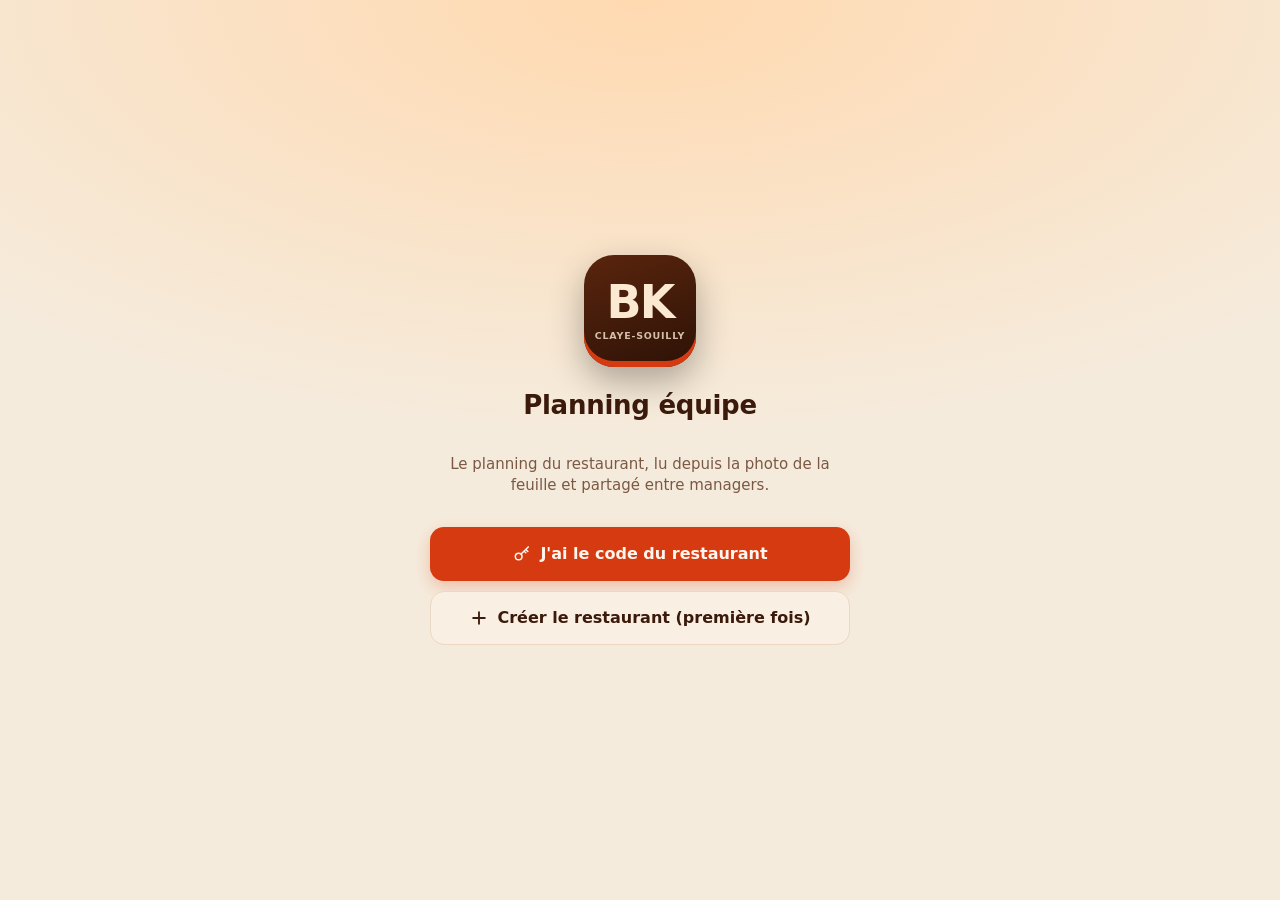
<file: bkplanning/index.html>
<!doctype html>
<html lang="fr">
<head>
  <meta charset="utf-8">
  <meta name="viewport" content="width=device-width, initial-scale=1, viewport-fit=cover">
  <meta http-equiv="Content-Security-Policy" content="default-src 'self'; script-src 'self'; style-src 'self'; img-src 'self' data: blob:; connect-src 'none'; object-src 'none'; base-uri 'none'; form-action 'none'">
  <meta name="theme-color" content="#3d1a0b">
  <title>Planning BK</title>
  <link rel="stylesheet" href="style.css">
  <link rel="icon" href="icon.svg">
  <script src="theme.js"></script>
</head>
<body>
<svg class="sprite" width="0" height="0" aria-hidden="true">
  <defs>
    <symbol id="i-cal" viewBox="0 0 24 24"><rect x="3.5" y="5" width="17" height="15.5" rx="3" fill="none" stroke="currentColor" stroke-width="1.8"/><path d="M3.5 10h17M8 3v4M16 3v4" stroke="currentColor" stroke-width="1.8" stroke-linecap="round"/><rect x="7" y="13" width="3" height="3" rx=".8" fill="currentColor"/></symbol>
    <symbol id="i-alert" viewBox="0 0 24 24"><path d="M12 3.5 2.8 19.5h18.4Z" fill="none" stroke="currentColor" stroke-width="1.8" stroke-linejoin="round"/><path d="M12 9.5v4.5" stroke="currentColor" stroke-width="2" stroke-linecap="round"/><circle cx="12" cy="17" r="1.2" fill="currentColor"/></symbol>
    <symbol id="i-camera" viewBox="0 0 24 24"><path d="M4 8h3l1.6-2.5h6.8L17 8h3a1 1 0 0 1 1 1v9.5a1 1 0 0 1-1 1H4a1 1 0 0 1-1-1V9a1 1 0 0 1 1-1Z" fill="none" stroke="currentColor" stroke-width="1.8" stroke-linejoin="round"/><circle cx="12" cy="13.5" r="3.6" fill="none" stroke="currentColor" stroke-width="1.8"/></symbol>
    <symbol id="i-image" viewBox="0 0 24 24"><rect x="3.5" y="4.5" width="17" height="15" rx="2.5" fill="none" stroke="currentColor" stroke-width="1.8"/><circle cx="9" cy="10" r="1.8" fill="currentColor"/><path d="m4.5 17.5 5-5 3.5 3.5 2.5-2.5 4 4" fill="none" stroke="currentColor" stroke-width="1.8" stroke-linejoin="round"/></symbol>
    <symbol id="i-gear" viewBox="0 0 24 24"><circle cx="12" cy="12" r="3.2" fill="none" stroke="currentColor" stroke-width="1.8"/><path d="M12 2.8v2.6M12 18.6v2.6M21.2 12h-2.6M5.4 12H2.8M18.5 5.5l-1.8 1.8M7.3 16.7l-1.8 1.8M18.5 18.5l-1.8-1.8M7.3 7.3 5.5 5.5" stroke="currentColor" stroke-width="1.8" stroke-linecap="round"/></symbol>
    <symbol id="i-chev-l" viewBox="0 0 24 24"><path d="m14.5 5.5-6.5 6.5 6.5 6.5" fill="none" stroke="currentColor" stroke-width="2.2" stroke-linecap="round" stroke-linejoin="round"/></symbol>
    <symbol id="i-chev-r" viewBox="0 0 24 24"><path d="m9.5 5.5 6.5 6.5-6.5 6.5" fill="none" stroke="currentColor" stroke-width="2.2" stroke-linecap="round" stroke-linejoin="round"/></symbol>
    <symbol id="i-cloud" viewBox="0 0 24 24"><path d="M7 18.5h10.5a4 4 0 0 0 .6-7.95A6 6 0 0 0 6.6 9.7 4.4 4.4 0 0 0 7 18.5Z" fill="none" stroke="currentColor" stroke-width="1.8" stroke-linejoin="round"/></symbol>
    <symbol id="i-cloud-ok" viewBox="0 0 24 24"><path d="M7 18.5h10.5a4 4 0 0 0 .6-7.95A6 6 0 0 0 6.6 9.7 4.4 4.4 0 0 0 7 18.5Z" fill="none" stroke="currentColor" stroke-width="1.8" stroke-linejoin="round"/><path d="m9.3 13.6 2 2 3.6-3.8" fill="none" stroke="currentColor" stroke-width="1.8" stroke-linecap="round" stroke-linejoin="round"/></symbol>
    <symbol id="i-cloud-off" viewBox="0 0 24 24"><path d="M7 18.5h10.5a4 4 0 0 0 .6-7.95A6 6 0 0 0 6.6 9.7 4.4 4.4 0 0 0 7 18.5Z" fill="none" stroke="currentColor" stroke-width="1.8" stroke-linejoin="round"/><path d="M4 4l16 16" stroke="currentColor" stroke-width="1.8" stroke-linecap="round"/></symbol>
    <symbol id="i-sync" viewBox="0 0 24 24"><path d="M19.5 8.5A8 8 0 0 0 5 7.4M4.5 15.5A8 8 0 0 0 19 16.6" fill="none" stroke="currentColor" stroke-width="1.8" stroke-linecap="round"/><path d="M19.8 4v4.6h-4.6M4.2 20v-4.6h4.6" fill="none" stroke="currentColor" stroke-width="1.8" stroke-linecap="round" stroke-linejoin="round"/></symbol>
    <symbol id="i-swap" viewBox="0 0 24 24"><path d="M5 8h13l-3.5-3.5M19 16H6l3.5 3.5" fill="none" stroke="currentColor" stroke-width="1.8" stroke-linecap="round" stroke-linejoin="round"/></symbol>
    <symbol id="i-plus" viewBox="0 0 24 24"><path d="M12 5v14M5 12h14" stroke="currentColor" stroke-width="2.2" stroke-linecap="round"/></symbol>
    <symbol id="i-trash" viewBox="0 0 24 24"><path d="M4.5 7h15M9.5 7V4.8h5V7M6.5 7l.9 12.3a1.5 1.5 0 0 0 1.5 1.4h6.2a1.5 1.5 0 0 0 1.5-1.4L17.5 7" fill="none" stroke="currentColor" stroke-width="1.8" stroke-linecap="round" stroke-linejoin="round"/></symbol>
    <symbol id="i-users" viewBox="0 0 24 24"><circle cx="9" cy="8.5" r="3.3" fill="none" stroke="currentColor" stroke-width="1.8"/><path d="M3 19.5a6 6 0 0 1 12 0" fill="none" stroke="currentColor" stroke-width="1.8" stroke-linecap="round"/><path d="M15.5 5.6a3.2 3.2 0 0 1 0 6M18 14.2a6 6 0 0 1 3 5.3" fill="none" stroke="currentColor" stroke-width="1.8" stroke-linecap="round"/></symbol>
    <symbol id="i-check" viewBox="0 0 24 24"><path d="m5 12.5 4.5 4.5L19 7.5" fill="none" stroke="currentColor" stroke-width="2.2" stroke-linecap="round" stroke-linejoin="round"/></symbol>
    <symbol id="i-x" viewBox="0 0 24 24"><path d="M6 6l12 12M18 6 6 18" stroke="currentColor" stroke-width="2.2" stroke-linecap="round"/></symbol>
    <symbol id="i-key" viewBox="0 0 24 24"><circle cx="8" cy="15" r="4" fill="none" stroke="currentColor" stroke-width="1.8"/><path d="m11 12 8.5-8.5M16.5 6.5l2.5 2.5M14.5 8.5l2 2" fill="none" stroke="currentColor" stroke-width="1.8" stroke-linecap="round"/></symbol>
    <symbol id="i-share" viewBox="0 0 24 24"><circle cx="17.5" cy="5.5" r="2.5" fill="none" stroke="currentColor" stroke-width="1.8"/><circle cx="6.5" cy="12" r="2.5" fill="none" stroke="currentColor" stroke-width="1.8"/><circle cx="17.5" cy="18.5" r="2.5" fill="none" stroke="currentColor" stroke-width="1.8"/><path d="m8.7 10.8 6.6-4M8.7 13.2l6.6 4" stroke="currentColor" stroke-width="1.8"/></symbol>
    <symbol id="i-copy" viewBox="0 0 24 24"><rect x="8.5" y="8.5" width="11.5" height="11.5" rx="2.5" fill="none" stroke="currentColor" stroke-width="1.8"/><path d="M15.5 8.5V6a2 2 0 0 0-2-2H6a2 2 0 0 0-2 2v7.5a2 2 0 0 0 2 2h2.5" fill="none" stroke="currentColor" stroke-width="1.8"/></symbol>
    <symbol id="i-lock" viewBox="0 0 24 24"><rect x="5" y="10.5" width="14" height="10" rx="2.5" fill="none" stroke="currentColor" stroke-width="1.8"/><path d="M8 10.5V8a4 4 0 0 1 8 0v2.5" fill="none" stroke="currentColor" stroke-width="1.8"/></symbol>
    <symbol id="i-info" viewBox="0 0 24 24"><circle cx="12" cy="12" r="8.5" fill="none" stroke="currentColor" stroke-width="1.8"/><path d="M12 11v5.5" stroke="currentColor" stroke-width="2" stroke-linecap="round"/><circle cx="12" cy="7.8" r="1.2" fill="currentColor"/></symbol>
    <symbol id="i-history" viewBox="0 0 24 24"><path d="M4.5 12a7.5 7.5 0 1 0 2.2-5.3L4.5 9" fill="none" stroke="currentColor" stroke-width="1.8" stroke-linecap="round" stroke-linejoin="round"/><path d="M4.5 4.5V9H9M12 8v4.5l3 2" fill="none" stroke="currentColor" stroke-width="1.8" stroke-linecap="round" stroke-linejoin="round"/></symbol>
    <symbol id="i-more" viewBox="0 0 24 24"><circle cx="5.5" cy="12" r="1.8" fill="currentColor"/><circle cx="12" cy="12" r="1.8" fill="currentColor"/><circle cx="18.5" cy="12" r="1.8" fill="currentColor"/></symbol>
    <symbol id="i-finger" viewBox="0 0 24 24"><path d="M7.5 6.2A7 7 0 0 1 19 11.5v1.5M5 10a7 7 0 0 0-.4 2.4V14M8.5 20a10 10 0 0 0 1.5-5.5v-2.5a2 2 0 0 1 4 0v2a14 14 0 0 1-1.2 5.7M16.5 19.5a18 18 0 0 0 .5-4.5v-3a5 5 0 0 0-8.6-3.5M7 17.5a12 12 0 0 0 .6-3.5v-2" fill="none" stroke="currentColor" stroke-width="1.7" stroke-linecap="round"/></symbol>
    <symbol id="i-update" viewBox="0 0 24 24"><path d="M12 4v11M7.5 10.5 12 15l4.5-4.5" fill="none" stroke="currentColor" stroke-width="1.9" stroke-linecap="round" stroke-linejoin="round"/><path d="M4.5 16.5v2a1.5 1.5 0 0 0 1.5 1.5h12a1.5 1.5 0 0 0 1.5-1.5v-2" fill="none" stroke="currentColor" stroke-width="1.9" stroke-linecap="round"/></symbol>
    <symbol id="i-pen" viewBox="0 0 24 24"><path d="M4.5 19.5 5.4 15 15.8 4.6a2 2 0 0 1 2.8 0l.8.8a2 2 0 0 1 0 2.8L9 18.6Z" fill="none" stroke="currentColor" stroke-width="1.8" stroke-linejoin="round"/><path d="m13.8 6.6 3.6 3.6" stroke="currentColor" stroke-width="1.8"/></symbol>
    <symbol id="i-clock" viewBox="0 0 24 24"><circle cx="12" cy="12" r="8.5" fill="none" stroke="currentColor" stroke-width="1.8"/><path d="M12 7.5V12l3 2" fill="none" stroke="currentColor" stroke-width="1.8" stroke-linecap="round"/></symbol>
  </defs>
</svg>

<!-- Démarrage : rejoindre ou créer le restaurant -->
<section id="welcome" class="screen" hidden>
  <div class="welcome-inner">
    <div class="brand-big" aria-hidden="true"><span class="bk">BK</span><small>Claye-Souilly</small></div>
    <h1>Planning équipe</h1>
    <p class="muted">Le planning du restaurant, lu depuis la photo de la feuille et partagé entre managers.</p>

    <div id="w-choice" class="stack">
      <button class="btn primary big" id="w-join-btn"><svg class="ic"><use href="#i-key"/></svg>J'ai le code du restaurant</button>
      <button class="btn ghost big" id="w-create-btn"><svg class="ic"><use href="#i-plus"/></svg>Créer le restaurant (première fois)</button>
    </div>

    <form id="w-join" class="card form" hidden>
      <h2>Rejoindre le restaurant</h2>
      <label>Code du restaurant<input id="j-code" autocomplete="off" autocapitalize="characters" spellcheck="false" placeholder="XXXX-XXXX-XXXX-XXXX" maxlength="24" inputmode="text"></label>
      <label>Ton prénom<input id="j-name" autocomplete="given-name" maxlength="30" placeholder="ex. Karim"></label>
      <p class="error" id="j-error" hidden></p>
      <button class="btn primary" type="submit" id="j-submit">Rejoindre</button>
      <button class="btn link" type="button" data-back>Retour</button>
    </form>

    <form id="w-create" class="card form" hidden>
      <h2>Créer le restaurant</h2>
      <p class="muted small">À faire une seule fois, par la personne qui gère l'appli. Un code sera créé : tu le donneras aux autres managers.</p>
      <label>Nom du restaurant<input id="c-resto" maxlength="40" value="BK Claye-Souilly"></label>
      <label>Ton prénom<input id="c-name" autocomplete="given-name" maxlength="30" placeholder="ex. Karim"></label>
      <p class="error" id="c-error" hidden></p>
      <button class="btn primary" type="submit">Créer</button>
      <button class="btn link" type="button" data-back>Retour</button>
    </form>

    <div id="w-created" class="card form" hidden>
      <h2>Restaurant créé</h2>
      <p class="muted small">Voici le <b>code du restaurant</b>. Donne-le uniquement aux managers : avec lui, on voit et on modifie le planning.</p>
      <div class="code-box" id="cr-code"></div>
      <div class="row2">
        <button class="btn ghost" id="cr-copy"><svg class="ic"><use href="#i-copy"/></svg>Copier</button>
        <button class="btn ghost" id="cr-share"><svg class="ic"><use href="#i-share"/></svg>Envoyer</button>
      </div>
      <p class="muted small">Pour que les plannings arrivent tout seuls chez les autres managers, active l'<b>envoi automatique</b> (une fois) dans Réglages.</p>
      <button class="btn primary" id="cr-go">Continuer</button>
    </div>
  </div>
</section>

<!-- Verrouillage -->
<section id="lock" class="screen" hidden>
  <div class="welcome-inner center">
    <div class="brand-big" aria-hidden="true"><span class="bk">BK</span><small>Claye-Souilly</small></div>
    <h1 id="lock-title">Planning équipe</h1>
    <button class="btn primary big" id="lock-open"><svg class="ic"><use href="#i-finger"/></svg>Déverrouiller</button>
    <p class="error" id="lock-error" hidden></p>
  </div>
</section>

<!-- Appli -->
<section id="app" class="screen" hidden>
  <header class="appbar">
    <div class="logo" aria-hidden="true">BK</div>
    <div class="titles">
      <b id="page-title">Planning</b>
      <small id="resto-name">BK Claye-Souilly</small>
    </div>
    <button class="icon-btn" id="sync-btn" aria-label="Synchroniser"><svg class="ic"><use href="#i-cloud"/></svg></button>
  </header>

  <!-- Bandeau mise à jour -->
  <button class="update-banner" id="update-banner" hidden><svg class="ic"><use href="#i-update"/></svg><span id="update-text">Nouvelle version disponible</span><b>Installer</b></button>

  <div class="weekbar" id="weekbar">
    <button class="icon-btn" id="wk-prev" aria-label="Semaine précédente"><svg class="ic"><use href="#i-chev-l"/></svg></button>
    <button class="wk-title" id="wk-title"><b id="wk-range"></b><small id="wk-sub"></small></button>
    <button class="icon-btn" id="wk-next" aria-label="Semaine suivante"><svg class="ic"><use href="#i-chev-r"/></svg></button>
  </div>

  <main id="pages">
    <!-- Planning -->
    <section class="page" id="page-plan">
      <div class="seg" id="plan-mode">
        <button data-mode="day" class="active">Jour</button>
        <button data-mode="week">Semaine</button>
      </div>

      <div id="plan-empty" class="empty card" hidden>
        <svg class="ic big"><use href="#i-cal"/></svg>
        <b>Pas de planning pour cette semaine</b>
        <p class="muted small">Prends la feuille en photo, ou recopie la semaine précédente pour la saisir à la main.</p>
        <button class="btn primary" id="empty-photo"><svg class="ic"><use href="#i-camera"/></svg>Lire la feuille</button>
        <button class="btn ghost" id="empty-manual"><svg class="ic"><use href="#i-pen"/></svg>Saisir à la main</button>
      </div>

      <div id="plan-day">
        <div class="day-strip" id="day-strip"></div>
        <div class="card day-card">
          <div class="day-head">
            <div><b id="day-title"></b><small id="day-sub"></small></div>
          </div>
          <b class="me-line" id="me-line" hidden></b>
          <div class="cov" id="cov" aria-hidden="true"></div>
          <div class="timeline" id="timeline"></div>
          <div class="rest-list" id="rest-list"></div>
        </div>
      </div>

      <div id="plan-week" hidden>
        <div class="grid-wrap card"><table class="grid" id="grid"></table></div>
      </div>

      <div class="plan-foot" id="plan-foot">
        <button class="btn link small" id="hist-btn"><svg class="ic"><use href="#i-history"/></svg><span id="last-edit">Historique</span></button>
        <button class="btn link small" id="more-btn"><svg class="ic"><use href="#i-more"/></svg>Plus</button>
      </div>
    </section>

    <!-- Heures et alertes -->
    <section class="page" id="page-hours" hidden>
      <div class="stats" id="stats"></div>
      <h3 class="sec-title" id="al-title">Alertes</h3>
      <ul class="alerts" id="alerts"></ul>
      <h3 class="sec-title">Heures par personne</h3>
      <div class="card"><table class="hours" id="hours"></table></div>
      <p class="muted tiny legal">Contrôles : 10 h de travail par jour au plus, pause de 20 min après 6 h d'affilée, 11 h de repos entre deux journées, 35 h de repos d'affilée par semaine, 48 h par semaine au plus. Vérifie toujours avec les règles du restaurant.</p>
    </section>

    <!-- Ajouter -->
    <section class="page" id="page-add" hidden>
      <div id="add-intro">
        <div class="card hero-add">
          <div class="sheet-ill" aria-hidden="true"><i></i><i></i><i></i><i></i><i></i></div>
          <b>Lire la feuille du planning</b>
          <p class="muted small">Prends en photo <b>chaque page</b> (feuille bien à plat, tout le tableau visible, sans reflet). La lecture se fait sur le téléphone : la photo n'est envoyée nulle part.</p>
          <button class="btn primary big" id="add-camera"><svg class="ic"><use href="#i-camera"/></svg>Prendre une photo</button>
          <button class="btn ghost" id="add-gallery"><svg class="ic"><use href="#i-image"/></svg>Choisir des photos</button>
        </div>
        <button class="btn link" id="add-manual"><svg class="ic"><use href="#i-pen"/></svg>Saisir une semaine à la main</button>
      </div>

      <div id="add-busy" class="card busy" hidden>
        <div class="spinner"></div>
        <b id="busy-text">Lecture de la photo…</b>
        <small class="muted">Quelques secondes</small>
      </div>

      <div id="review" hidden>
        <div class="card review-head">
          <label class="inline">Semaine du
            <input type="date" id="rv-week">
          </label>
          <div id="rv-summary" class="rv-summary"></div>
          <div class="row2">
            <button class="btn ghost small" id="rv-add-camera"><svg class="ic"><use href="#i-camera"/></svg>Page suivante</button>
            <button class="btn ghost small" id="rv-add-gallery"><svg class="ic"><use href="#i-image"/></svg>Depuis la galerie</button>
          </div>
        </div>
        <p class="muted small rv-help">Touche une ligne pour la comparer à la photo et la corriger. Les lignes en orange ne tombent pas juste avec le total imprimé.</p>
        <ul class="rv-list" id="rv-list"></ul>
        <div class="rv-actions">
          <button class="btn ghost" id="rv-cancel">Annuler</button>
          <button class="btn primary" id="rv-save"><svg class="ic"><use href="#i-check"/></svg>Enregistrer la semaine</button>
        </div>
      </div>
    </section>

    <!-- Réglages -->
    <section class="page" id="page-settings" hidden>
      <h3 class="sec-title">Restaurant</h3>
      <div class="set-group">
        <div class="set-item">
          <div><b id="set-resto"></b><small>Code du restaurant : <span class="mono" id="set-code">••••-••••-••••-••••</span></small></div>
          <button class="icon-btn" id="code-show" aria-label="Afficher le code"><svg class="ic"><use href="#i-key"/></svg></button>
        </div>
        <div class="set-item">
          <div><b>Donner le code à un manager</b><small>Par message (WhatsApp…). Ne le donne qu'aux managers.</small></div>
          <div class="btns">
            <button class="icon-btn" id="code-copy" aria-label="Copier le code"><svg class="ic"><use href="#i-copy"/></svg></button>
            <button class="icon-btn" id="code-share" aria-label="Envoyer le code"><svg class="ic"><use href="#i-share"/></svg></button>
          </div>
        </div>
      </div>

      <h3 class="sec-title">Envoi automatique</h3>
      <div class="set-group">
        <div class="set-item">
          <div><b id="sync-state">—</b><small id="sync-detail"></small></div>
          <button class="btn ghost small" id="sync-now"><svg class="ic"><use href="#i-sync"/></svg>Synchroniser</button>
        </div>
        <button class="set-item link" id="token-btn">
          <div><b>Clé d'envoi GitHub</b><small id="token-detail">À coller une seule fois, par l'administrateur.</small></div>
          <svg class="ic"><use href="#i-chev-r"/></svg>
        </button>
      </div>

      <h3 class="sec-title">Apparence</h3>
      <div class="set-group">
        <div class="set-item"><div><b>Thème</b><small id="theme-detail">Couleurs de l'appli sur ce téléphone.</small></div></div>
        <div class="themes" id="themes"></div>
      </div>

      <h3 class="sec-title">Moi</h3>
      <div class="set-group">
        <label class="set-item">
          <div><b>Mon prénom</b><small id="me-detail">Affiché dans l'historique. Si tu es dans le planning, ta ligne est mise en avant.</small></div>
          <input id="me-name" class="small-input" maxlength="30">
        </label>
      </div>

      <h3 class="sec-title">Alertes</h3>
      <div class="set-group">
        <div class="set-item">
          <div><b>Effectif minimum</b><small id="min-staff-detail">Alerte quand il y a moins de personnes au restaurant.</small></div>
          <div class="stepper"><button id="ms-minus" aria-label="Moins">−</button><b id="ms-val">0</b><button id="ms-plus" aria-label="Plus">+</button></div>
        </div>
      </div>

      <h3 class="sec-title">Sécurité</h3>
      <div class="set-group">
        <label class="set-item">
          <div><b>Verrouiller l'appli</b><small id="lock-detail">Empreinte ou code du téléphone à l'ouverture.</small></div>
          <input type="checkbox" class="switch" id="lock-toggle">
        </label>
      </div>

      <h3 class="sec-title">Application</h3>
      <div class="set-group">
        <button class="set-item link" id="upd-btn">
          <div><b>Mises à jour</b><small id="upd-detail">Version —</small></div>
          <svg class="ic"><use href="#i-update"/></svg>
        </button>
        <button class="set-item link danger" id="leave-btn">
          <div><b>Quitter ce restaurant</b><small>Efface le planning et le code de ce téléphone.</small></div>
          <svg class="ic"><use href="#i-trash"/></svg>
        </button>
      </div>
      <p class="muted tiny about">Outil interne pour les managers — non officiel, sans lien avec la marque. Le planning est chiffré avec le code du restaurant avant tout envoi.</p>
    </section>
  </main>

  <nav class="tabbar">
    <button class="tab active" data-page="plan"><svg class="ic"><use href="#i-cal"/></svg><span>Planning</span></button>
    <button class="tab" data-page="hours"><svg class="ic"><use href="#i-alert"/></svg><span>Heures</span><i class="badge" id="al-badge" hidden></i></button>
    <button class="tab" data-page="add"><svg class="ic"><use href="#i-camera"/></svg><span>Ajouter</span></button>
    <button class="tab" data-page="settings"><svg class="ic"><use href="#i-gear"/></svg><span>Réglages</span></button>
  </nav>
</section>

<!-- Fenêtres -->
<div class="sheet" id="sh-day" role="dialog" aria-modal="true">
  <div class="sheet-card">
    <div class="sheet-head"><div><b id="sd-name"></b><small id="sd-date"></small></div><button class="icon-btn" data-close aria-label="Fermer"><svg class="ic"><use href="#i-x"/></svg></button></div>
    <div class="seg small" id="sd-kind">
      <button data-kind="work">Travail</button>
      <button data-kind="off">Repos</button>
      <button data-kind="cp">Congé</button>
    </div>
    <div id="sd-work">
      <ul class="slots" id="sd-slots"></ul>
      <button class="btn link small" id="sd-add"><svg class="ic"><use href="#i-plus"/></svg>Ajouter un créneau</button>
    </div>
    <div id="sd-cp" hidden>
      <label>Durée du congé<input type="time" id="sd-cp-dur" step="60"></label>
      <small class="muted">Par défaut : contrat ÷ 5.</small>
    </div>
    <p class="error" id="sd-error" hidden></p>
    <p class="muted small" id="sd-info"></p>
    <div class="row2">
      <button class="btn ghost" id="sd-swap"><svg class="ic"><use href="#i-swap"/></svg>Échanger…</button>
      <button class="btn primary" id="sd-save"><svg class="ic"><use href="#i-check"/></svg>Enregistrer</button>
    </div>
    <button class="btn link small" id="sd-person"><svg class="ic"><use href="#i-users"/></svg>Toute la semaine de cette personne</button>
  </div>
</div>

<div class="sheet" id="sh-swap" role="dialog" aria-modal="true">
  <div class="sheet-card">
    <div class="sheet-head"><div><b>Échanger la journée</b><small id="sw-sub"></small></div><button class="icon-btn" data-close aria-label="Fermer"><svg class="ic"><use href="#i-x"/></svg></button></div>
    <p class="muted small">Chacun prend les horaires de l'autre ce jour-là. L'échange reste visible (⇄) et dans l'historique.</p>
    <ul class="pick-list" id="sw-list"></ul>
  </div>
</div>

<div class="sheet" id="sh-person" role="dialog" aria-modal="true">
  <div class="sheet-card">
    <div class="sheet-head"><div><b id="sp-title"></b><small id="sp-sub"></small></div><button class="icon-btn" data-close aria-label="Fermer"><svg class="ic"><use href="#i-x"/></svg></button></div>
    <ul class="person-days" id="sp-days"></ul>
    <div class="row2">
      <label>Nom<input id="sp-name" maxlength="60"></label>
      <label>Contrat (h)<input id="sp-contract" placeholder="ex. 24:00" maxlength="6" inputmode="numeric"></label>
    </div>
    <p class="error" id="sp-error" hidden></p>
    <button class="btn link small" id="sp-me"><svg class="ic"><use href="#i-users"/></svg><span>C'est moi</span></button>
    <div class="row2">
      <button class="btn ghost danger" id="sp-remove"><svg class="ic"><use href="#i-trash"/></svg>Retirer</button>
      <button class="btn primary" id="sp-save"><svg class="ic"><use href="#i-check"/></svg>Enregistrer</button>
    </div>
  </div>
</div>

<div class="sheet" id="sh-review" role="dialog" aria-modal="true">
  <div class="sheet-card wide">
    <div class="sheet-head"><div><b id="rr-title"></b><small id="rr-sub"></small></div><button class="icon-btn" data-close aria-label="Fermer"><svg class="ic"><use href="#i-x"/></svg></button></div>
    <div class="crop-wrap" id="rr-crop-wrap"><canvas id="rr-crop"></canvas></div>
    <p class="muted tiny">Glisse l'extrait pour voir toute la ligne.</p>
    <div class="row2">
      <label>Nom<input id="rr-name" maxlength="60"></label>
      <label>Contrat<input id="rr-contract" maxlength="6" placeholder="24:00"></label>
    </div>
    <ul class="rv-days" id="rr-days"></ul>
    <p class="hint" id="rr-check"></p>
    <button class="btn ghost small" id="rr-suggest" hidden></button>
    <div class="row2">
      <button class="btn ghost danger" id="rr-drop"><svg class="ic"><use href="#i-trash"/></svg>Ignorer la ligne</button>
      <button class="btn primary" id="rr-ok"><svg class="ic"><use href="#i-check"/></svg>Valider</button>
    </div>
  </div>
</div>

<div class="sheet" id="sh-history" role="dialog" aria-modal="true">
  <div class="sheet-card">
    <div class="sheet-head"><div><b>Historique</b><small id="hi-sub"></small></div><button class="icon-btn" data-close aria-label="Fermer"><svg class="ic"><use href="#i-x"/></svg></button></div>
    <ul class="history" id="hi-list"></ul>
  </div>
</div>

<div class="sheet" id="sh-more" role="dialog" aria-modal="true">
  <div class="sheet-card">
    <div class="sheet-head"><div><b>Semaine</b><small id="mo-sub"></small></div><button class="icon-btn" data-close aria-label="Fermer"><svg class="ic"><use href="#i-x"/></svg></button></div>
    <div class="stack">
      <button class="btn ghost" id="mo-add"><svg class="ic"><use href="#i-plus"/></svg>Ajouter une personne</button>
      <button class="btn ghost" id="mo-photo"><svg class="ic"><use href="#i-camera"/></svg>Relire la feuille (remplace la semaine)</button>
      <button class="btn ghost danger" id="mo-delete"><svg class="ic"><use href="#i-trash"/></svg>Supprimer cette semaine</button>
    </div>
  </div>
</div>

<div class="sheet" id="sh-add-person" role="dialog" aria-modal="true">
  <form class="sheet-card" id="ap-form">
    <div class="sheet-head"><div><b>Ajouter une personne</b><small id="ap-sub"></small></div><button class="icon-btn" type="button" data-close aria-label="Fermer"><svg class="ic"><use href="#i-x"/></svg></button></div>
    <label>Nom et prénom<input id="ap-name" maxlength="60" required></label>
    <label>Contrat (heures par semaine)<input id="ap-contract" placeholder="ex. 24:00" maxlength="6"></label>
    <p class="error" id="ap-error" hidden></p>
    <button class="btn primary" type="submit"><svg class="ic"><use href="#i-plus"/></svg>Ajouter</button>
  </form>
</div>

<div class="sheet" id="sh-token" role="dialog" aria-modal="true">
  <form class="sheet-card" id="tk-form">
    <div class="sheet-head"><div><b>Envoi automatique</b><small>Une seule fois, par l'administrateur</small></div><button class="icon-btn" type="button" data-close aria-label="Fermer"><svg class="ic"><use href="#i-x"/></svg></button></div>
    <ol class="steps small">
      <li>Sur GitHub, crée le dépôt <b class="mono" id="tk-repo"></b> (public, avec un README).</li>
      <li>Crée une clé : <b>Settings › Developer settings › Fine-grained tokens</b> › <b>Generate new token</b>. Accès : <b>Only select repositories</b> › ce dépôt. Permission <b>Contents : Read and write</b>. Durée : la plus longue.</li>
      <li>Colle la clé ici. Elle est chiffrée avec le code du restaurant puis partagée avec les managers : personne d'autre ne peut la lire.</li>
    </ol>
    <label>Clé GitHub<input id="tk-input" autocomplete="off" spellcheck="false" placeholder="github_pat_…"></label>
    <p class="error" id="tk-error" hidden></p>
    <button class="btn primary" type="submit" id="tk-save"><svg class="ic"><use href="#i-check"/></svg>Activer</button>
  </form>
</div>

<div class="sheet" id="sh-manual" role="dialog" aria-modal="true">
  <form class="sheet-card" id="mn-form">
    <div class="sheet-head"><div><b>Saisir à la main</b><small>Nouvelle semaine</small></div><button class="icon-btn" type="button" data-close aria-label="Fermer"><svg class="ic"><use href="#i-x"/></svg></button></div>
    <label>Semaine du (lundi)<input type="date" id="mn-week" required></label>
    <p class="muted small" id="mn-info"></p>
    <p class="error" id="mn-error" hidden></p>
    <button class="btn primary" type="submit"><svg class="ic"><use href="#i-check"/></svg>Créer la semaine</button>
  </form>
</div>

<div class="sheet" id="sh-confirm" role="dialog" aria-modal="true">
  <div class="sheet-card">
    <div class="sheet-head"><div><b id="cf-title"></b></div></div>
    <p id="cf-text" class="muted"></p>
    <div class="row2">
      <button class="btn ghost" id="cf-no">Annuler</button>
      <button class="btn primary" id="cf-yes">Confirmer</button>
    </div>
  </div>
</div>

<div class="toast" id="toast" role="status" aria-live="polite"></div>

<script src="ocr.js"></script>
<script src="model.js"></script>
<script src="vault.js"></script>
<script src="app.js"></script>
</body>
</html>
</file>
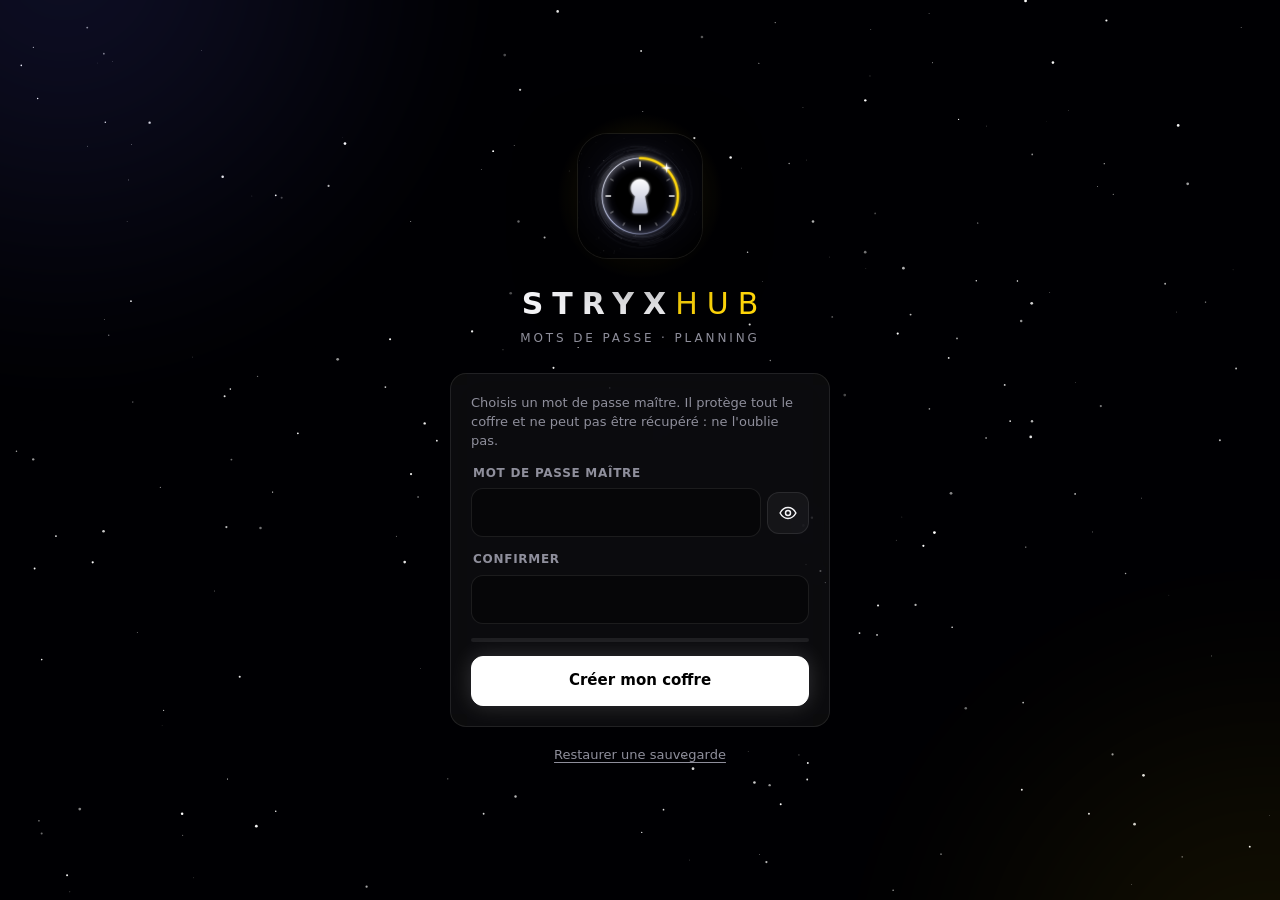
<file: stryxmdp/index.html>
<!doctype html>
<html lang="fr">
<head>
  <meta charset="utf-8">
  <meta name="viewport" content="width=device-width, initial-scale=1, viewport-fit=cover">
  <meta name="theme-color" content="#000000">
  <meta name="color-scheme" content="dark">
  <meta name="apple-mobile-web-app-capable" content="yes">
  <meta name="apple-mobile-web-app-status-bar-style" content="black-translucent">
  <meta name="apple-mobile-web-app-title" content="Stryx Hub">
  <meta http-equiv="Content-Security-Policy" content="default-src 'self'; script-src 'self'; style-src 'self'; img-src 'self' data: https://icons.duckduckgo.com; connect-src 'self'; object-src 'none'; base-uri 'none'; form-action 'none'">
  <title>Stryx Hub</title>
  <link rel="manifest" href="manifest.webmanifest">
  <link rel="icon" href="icons/icon-192.png">
  <link rel="apple-touch-icon" href="icons/apple-touch-icon.png">
  <link rel="stylesheet" href="style.css">
</head>
<body>
  <!-- ===== Icônes (traits 24 px) ===== -->
  <svg class="sprite" aria-hidden="true">
    <symbol id="i-home" viewBox="0 0 24 24"><path d="M3.5 10.2 12 3.5l8.5 6.7V20a1 1 0 0 1-1 1H15v-6.2H9V21H4.5a1 1 0 0 1-1-1z"/></symbol>
    <symbol id="i-key" viewBox="0 0 24 24"><circle cx="8" cy="15" r="4.5"/><path d="m11.2 11.8 8.3-8.3M16.5 6.5l2.5 2.5M14 9l2 2"/></symbol>
    <symbol id="i-calendar" viewBox="0 0 24 24"><rect x="3.5" y="5" width="17" height="15.5" rx="2.5"/><path d="M3.5 10h17M8 3v4M16 3v4"/><path d="M8 14h2M14 14h2M8 17h2"/></symbol>
    <symbol id="i-sliders" viewBox="0 0 24 24"><path d="M4 6h9M17 6h3M4 12h3M11 12h9M4 18h11M19 18h1"/><circle cx="15" cy="6" r="2"/><circle cx="9" cy="12" r="2"/><circle cx="17" cy="18" r="2"/></symbol>
    <symbol id="i-lock" viewBox="0 0 24 24"><rect x="5" y="10.5" width="14" height="10" rx="2.5"/><path d="M8 10.5V7.5a4 4 0 0 1 8 0v3"/><path d="M12 14.5v2"/></symbol>
    <symbol id="i-plus" viewBox="0 0 24 24"><path d="M12 5v14M5 12h14"/></symbol>
    <symbol id="i-bolt" viewBox="0 0 24 24"><path d="M13.5 2.5 4.5 13.5H12l-1.5 8 9-11H12z"/></symbol>
    <symbol id="i-search" viewBox="0 0 24 24"><circle cx="11" cy="11" r="6.5"/><path d="m20 20-4.2-4.2"/></symbol>
    <symbol id="i-copy" viewBox="0 0 24 24"><rect x="8.5" y="8.5" width="12" height="12" rx="2.5"/><path d="M15.5 8.5V5a1.5 1.5 0 0 0-1.5-1.5H5A1.5 1.5 0 0 0 3.5 5v9A1.5 1.5 0 0 0 5 15.5h3.5"/></symbol>
    <symbol id="i-eye" viewBox="0 0 24 24"><path d="M2.5 12S6 5.5 12 5.5 21.5 12 21.5 12 18 18.5 12 18.5 2.5 12 2.5 12z"/><circle cx="12" cy="12" r="3"/></symbol>
    <symbol id="i-trash" viewBox="0 0 24 24"><path d="M4 6.5h16M9.5 6.5V4.5h5v2M18.5 6.5l-.9 13a1.5 1.5 0 0 1-1.5 1.5H7.9a1.5 1.5 0 0 1-1.5-1.5l-.9-13M10 11v6M14 11v6"/></symbol>
    <symbol id="i-refresh" viewBox="0 0 24 24"><path d="M20 12a8 8 0 1 1-2.4-5.7L20 8.5M20 3.5v5h-5"/></symbol>
    <symbol id="i-shield" viewBox="0 0 24 24"><path d="M12 3 19.5 6v5.5c0 4.7-3.2 8.2-7.5 9.5-4.3-1.3-7.5-4.8-7.5-9.5V6z"/><path d="m9 12 2.2 2.2L15.5 10"/></symbol>
    <symbol id="i-finger" viewBox="0 0 24 24"><path d="M5.2 8.6A8 8 0 0 1 18.8 8.6"/><path d="M3.6 12.4a8.6 8.6 0 0 1 .6-2.2"/><path d="M8 20.4a12 12 0 0 1-1.6-6.2 5.6 5.6 0 0 1 11.2 0v.6"/><path d="M12 14.2v.8a10 10 0 0 0 2.2 6.2"/><path d="M9.2 14.2a2.8 2.8 0 0 1 5.6 0v1a7.4 7.4 0 0 0 1 3.6"/><path d="M17.6 18.6a12 12 0 0 0 .6-2.2"/><path d="M6.6 4.8a10.4 10.4 0 0 1 10.8 0"/></symbol>
    <symbol id="i-download" viewBox="0 0 24 24"><path d="M12 3.5v11.5M7 10.5l5 5 5-5M4.5 20.5h15"/></symbol>
    <symbol id="i-upload" viewBox="0 0 24 24"><path d="M12 15.5V4M7 8.5l5-5 5 5M4.5 20.5h15"/></symbol>
    <symbol id="i-link" viewBox="0 0 24 24"><path d="M10 14a4 4 0 0 0 5.7 0l3.1-3.1a4 4 0 0 0-5.7-5.7l-1 1"/><path d="M14 10a4 4 0 0 0-5.7 0l-3.1 3.1a4 4 0 0 0 5.7 5.7l1-1"/></symbol>
    <symbol id="i-users" viewBox="0 0 24 24"><circle cx="9" cy="8" r="3.5"/><path d="M2.5 20a6.5 6.5 0 0 1 13 0"/><path d="M16 4.6a3.5 3.5 0 0 1 0 6.8M21.5 20a6 6 0 0 0-3.8-5.6"/></symbol>
    <symbol id="i-chev-r" viewBox="0 0 24 24"><path d="m9.5 6 6 6-6 6"/></symbol>
    <symbol id="i-chev-l" viewBox="0 0 24 24"><path d="m14.5 6-6 6 6 6"/></symbol>
    <symbol id="i-clock" viewBox="0 0 24 24"><circle cx="12" cy="12" r="8.5"/><path d="M12 7.5V12l3 2"/></symbol>
    <symbol id="i-image" viewBox="0 0 24 24"><rect x="3.5" y="4.5" width="17" height="15" rx="2.5"/><circle cx="9" cy="10" r="1.8"/><path d="m20.5 16-4.5-4.5-8.5 8"/></symbol>
    <symbol id="i-cast" viewBox="0 0 24 24"><rect x="3" y="4.5" width="18" height="12" rx="2"/><path d="M8.5 20.5h7M12 16.5v4"/></symbol>
    <symbol id="i-file" viewBox="0 0 24 24"><path d="M14 3.5H6.5a1.5 1.5 0 0 0-1.5 1.5v14a1.5 1.5 0 0 0 1.5 1.5h11A1.5 1.5 0 0 0 19 19V8.5z"/><path d="M14 3.5v5h5M8.5 13h7M8.5 16.5h5"/></symbol>
    <symbol id="i-update" viewBox="0 0 24 24"><circle cx="12" cy="12" r="8.5"/><path d="M12 7.5v8.5M8.5 12.5 12 16l3.5-3.5"/></symbol>
    <symbol id="i-swap" viewBox="0 0 24 24"><path d="M4 8h14.5M15 4.5 18.5 8 15 11.5M20 16H5.5M9 12.5 5.5 16 9 19.5"/></symbol>
    <symbol id="i-x" viewBox="0 0 24 24"><path d="M6 6l12 12M18 6 6 18"/></symbol>
    <symbol id="i-alert" viewBox="0 0 24 24"><path d="M12 4 2.8 19.5h18.4z"/><path d="M12 10v4.5M12 17v.01"/></symbol>
    <symbol id="i-clipboard" viewBox="0 0 24 24"><rect x="5" y="4.5" width="14" height="16.5" rx="2.5"/><path d="M9 4.5V3.5h6v1M8.5 10.5h7M8.5 14h7M8.5 17.5h4"/></symbol>
    <symbol id="i-sparkle" viewBox="0 0 24 24"><path d="M12 3.5c.7 4.4 2.1 5.8 6.5 6.5-4.4.7-5.8 2.1-6.5 6.5-.7-4.4-2.1-5.8-6.5-6.5 4.4-.7 5.8-2.1 6.5-6.5zM18.5 15.5c.3 1.9.9 2.5 2.5 2.8-1.6.3-2.2.9-2.5 2.7-.3-1.8-.9-2.4-2.5-2.7 1.6-.3 2.2-.9 2.5-2.8z"/></symbol>
  </svg>

  <canvas id="stars" aria-hidden="true"></canvas>
  <div class="aurora" aria-hidden="true"><i></i><i></i></div>

  <!-- ===== Bandeau de mise à jour (application Android) ===== -->
  <div id="update-bar" class="update-bar" role="status" hidden>
    <svg class="ic update-ic"><use href="#i-update"/></svg>
    <div class="update-txt">
      <b id="update-title">Mise à jour disponible</b>
      <span id="update-sub"></span>
    </div>
    <button class="btn primary sm" id="update-go" type="button">Mettre à jour</button>
    <button class="icon-btn sm" id="update-close" type="button" aria-label="Plus tard"><svg class="ic"><use href="#i-x"/></svg></button>
    <div class="update-progress"><i id="update-progress"></i></div>
  </div>

  <!-- ===== Écran verrouillé / création ===== -->
  <section id="lock" class="screen">
    <div class="lock-inner">
      <div class="logo-wrap"><img src="icons/icon-512.png" alt="" class="logo"></div>
      <h1 class="brand">STRYX<span>HUB</span></h1>
      <p class="tagline" id="lock-sub">Mots de passe · Planning</p>

      <form id="lock-form" class="card lock-card" autocomplete="off">
        <p id="lock-hint" class="hint"></p>
        <label class="field">
          <span>Mot de passe maître</span>
          <div class="pw-wrap">
            <input id="master" type="password" required minlength="8" autocomplete="current-password" spellcheck="false">
            <button type="button" class="icon-btn" data-toggle="master" aria-label="Afficher"><svg class="ic"><use href="#i-eye"/></svg></button>
          </div>
        </label>
        <label class="field" id="confirm-field" hidden>
          <span>Confirmer</span>
          <input id="master2" type="password" minlength="8" autocomplete="new-password" spellcheck="false">
        </label>
        <div id="strength-master" class="strength" hidden><i></i></div>
        <button class="btn primary" id="lock-btn" type="submit">Déverrouiller</button>
        <button class="btn bio" id="bio-btn" type="button" hidden><svg class="ic"><use href="#i-finger"/></svg> Empreinte digitale</button>
        <p id="lock-error" class="error" role="alert"></p>
      </form>
      <button id="install-btn" class="btn ghost" type="button" hidden><svg class="ic"><use href="#i-download"/></svg> Installer l'appli sur l'écran d'accueil</button>
      <button id="restore-btn" class="link" type="button">Restaurer une sauvegarde</button>
    </div>
  </section>

  <!-- ===== Application ===== -->
  <section id="vault" class="screen" hidden>
    <header class="appbar">
      <div class="appbar-titles">
        <small id="page-kicker"></small>
        <h1 id="page-title">Accueil</h1>
      </div>
      <button class="icon-btn" id="lock-now" aria-label="Verrouiller"><svg class="ic"><use href="#i-lock"/></svg></button>
    </header>

    <main>
      <!-- ----- Accueil ----- -->
      <div class="page" id="page-home" data-title="Accueil">
        <button class="card hero" id="home-next" type="button"></button>

        <div class="grid2">
          <button class="card week-card" id="home-week" type="button">
            <div class="ring-wrap">
              <svg class="ring" viewBox="0 0 100 100" aria-hidden="true">
                <circle class="ring-bg" cx="50" cy="50" r="42"/>
                <circle class="ring-fg" id="home-ring" cx="50" cy="50" r="42"/>
              </svg>
              <div class="ring-txt"><b id="home-hours">0h</b><small id="home-contract"></small></div>
            </div>
            <div class="bars" id="home-bars"></div>
          </button>

          <button class="card team-card" id="home-team" type="button">
            <svg class="ic card-ic"><use href="#i-users"/></svg>
            <b id="home-team-count">—</b>
            <span id="home-team-sub">Ajoute un planning d'équipe</span>
          </button>
        </div>

        <div class="card vault-card">
          <div class="vault-head">
            <div>
              <small class="kicker">Coffre</small>
              <b id="home-vault-count">0 identifiant</b>
              <span id="home-vault-health" class="muted"></span>
            </div>
            <div class="health" id="home-health"><i></i></div>
          </div>
          <div class="quick">
            <button class="btn" id="home-gen" type="button"><svg class="ic"><use href="#i-bolt"/></svg> Générer</button>
            <button class="btn" id="home-add" type="button"><svg class="ic"><use href="#i-plus"/></svg> Ajouter</button>
          </div>
        </div>

        <button class="sync-line" id="home-sync" type="button"></button>
      </div>

      <!-- ----- Mots de passe ----- -->
      <div class="page" id="page-pw" data-title="Mots de passe" hidden>
        <div class="search">
          <svg class="ic"><use href="#i-search"/></svg>
          <input id="search" type="search" placeholder="Rechercher un site, un identifiant…" autocomplete="off" spellcheck="false">
        </div>
        <nav class="chips" id="chips"></nav>
        <div class="stats" id="stats"></div>
        <ul id="list" class="list"></ul>
        <div id="empty" class="empty" hidden>
          <div class="empty-ic"><svg class="ic"><use href="#i-key"/></svg></div>
          <p>Aucun mot de passe enregistré.</p>
          <p class="muted">Touche <b>Générer</b> pour créer un mot de passe solide, ou <b>+</b> pour en ajouter un.</p>
        </div>
        <div class="pw-actions">
          <button class="quick-gen" id="quick-gen" type="button"><svg class="ic"><use href="#i-bolt"/></svg> Générer un mot de passe</button>
          <button class="fab" id="add-btn" type="button" aria-label="Ajouter"><svg class="ic"><use href="#i-plus"/></svg></button>
        </div>
      </div>

      <!-- ----- Planning ----- -->
      <div class="page" id="page-plan" data-title="Planning" hidden>
        <nav class="seg" id="plan-mode" hidden>
          <button class="active" data-mode="me" type="button">Mon planning</button>
          <button data-mode="team" type="button"><svg class="ic"><use href="#i-users"/></svg> Équipe</button>
        </nav>

        <div id="plan-team" hidden>
          <div class="week-nav">
            <button class="icon-btn" id="team-prev" aria-label="Semaine précédente"><svg class="ic"><use href="#i-chev-l"/></svg></button>
            <div class="week-label"><b id="team-title"></b><span id="team-sub"></span></div>
            <button class="icon-btn" id="team-next" aria-label="Semaine suivante"><svg class="ic"><use href="#i-chev-r"/></svg></button>
          </div>
          <div class="day-strip" id="day-strip"></div>
          <div class="team-sum" id="team-sum"></div>
          <div class="timeline card" id="timeline"></div>
          <div class="rest-list" id="rest-list"></div>
        </div>

        <div id="plan-me">
          <div class="week-nav">
            <button class="icon-btn" id="week-prev" aria-label="Semaine précédente"><svg class="ic"><use href="#i-chev-l"/></svg></button>
            <div class="week-label"><b id="week-title"></b><span id="week-sub"></span></div>
            <button class="icon-btn" id="week-next" aria-label="Semaine suivante"><svg class="ic"><use href="#i-chev-r"/></svg></button>
          </div>
          <button class="chip today-chip" id="week-today" type="button" hidden>Revenir à cette semaine</button>
          <div class="plan-next card" id="plan-next" hidden></div>
          <ul class="days" id="days"></ul>
        </div>

        <div class="empty" id="plan-empty" hidden>
          <div class="empty-ic"><svg class="ic"><use href="#i-calendar"/></svg></div>
          <p>Aucun planning pour l'instant.</p>
          <p class="muted" id="plan-empty-txt">Connecte le <b>planning automatique</b> une fois : Claude l'enverra ensuite directement ici.</p>
        </div>

        <div class="plan-tools">
          <button class="btn" id="plan-sync-btn" type="button"><svg class="ic"><use href="#i-refresh"/></svg> <span id="plan-sync-label">Planning automatique</span></button>
          <button class="btn" id="plan-import" type="button"><svg class="ic"><use href="#i-clipboard"/></svg> Coller un code</button>
        </div>
        <button class="btn danger plan-remove" id="plan-remove" type="button" hidden></button>
        <p class="muted small plan-foot" id="plan-foot"></p>
      </div>

      <!-- ----- Réglages ----- -->
      <div class="page" id="page-settings" data-title="Réglages" hidden>
        <h3 class="set-title">Planning</h3>
        <div class="set-group">
          <button class="set-item" id="s-sync" type="button">
            <span class="si-ic accent"><svg class="ic"><use href="#i-link"/></svg></span>
            <span class="si-txt"><b id="s-sync-title">Planning automatique</b><small id="s-sync-sub"></small></span>
            <svg class="ic si-chev"><use href="#i-chev-r"/></svg>
          </button>
          <button class="set-item" id="s-plancode" type="button">
            <span class="si-ic"><svg class="ic"><use href="#i-clipboard"/></svg></span>
            <span class="si-txt"><b>Coller un code planning</b><small>Si Claude t'a envoyé un code STRYXPLAN</small></span>
            <svg class="ic si-chev"><use href="#i-chev-r"/></svg>
          </button>
        </div>

        <h3 class="set-title">Sécurité</h3>
        <div class="set-group">
          <button class="set-item" id="s-bio" type="button" hidden>
            <span class="si-ic"><svg class="ic"><use href="#i-finger"/></svg></span>
            <span class="si-txt"><b id="s-bio-title">Empreinte digitale</b><small id="s-bio-sub"></small></span>
            <span class="switch" id="s-bio-switch"></span>
          </button>
          <label class="set-item" for="s-autolock">
            <span class="si-ic"><svg class="ic"><use href="#i-clock"/></svg></span>
            <span class="si-txt"><b>Verrouillage auto</b><small>Après un moment sans utiliser l'appli</small></span>
            <select id="s-autolock">
              <option value="60">1 min</option>
              <option value="300">5 min</option>
              <option value="900">15 min</option>
              <option value="0">Jamais</option>
            </select>
          </label>
          <button class="set-item" id="s-change" type="button">
            <span class="si-ic"><svg class="ic"><use href="#i-key"/></svg></span>
            <span class="si-txt"><b>Mot de passe maître</b><small>Le changer (rechiffre tout le coffre)</small></span>
            <svg class="ic si-chev"><use href="#i-chev-r"/></svg>
          </button>
          <button class="set-item" id="s-screen" type="button" hidden>
            <span class="si-ic"><svg class="ic"><use href="#i-cast"/></svg></span>
            <span class="si-txt"><b id="s-screen-title">Protection d'écran</b><small id="s-screen-sub"></small></span>
            <span class="switch" id="s-screen-switch"></span>
          </button>
        </div>

        <h3 class="set-title">Données</h3>
        <div class="set-group">
          <button class="set-item" id="s-csv" type="button">
            <span class="si-ic"><svg class="ic"><use href="#i-file"/></svg></span>
            <span class="si-txt"><b>Importer des mots de passe (CSV)</b><small>Google, Chrome, Brave, Firefox, Bitwarden…</small></span>
            <svg class="ic si-chev"><use href="#i-chev-r"/></svg>
          </button>
          <button class="set-item" id="s-export" type="button">
            <span class="si-ic"><svg class="ic"><use href="#i-download"/></svg></span>
            <span class="si-txt"><b>Exporter une sauvegarde</b><small>Fichier chiffré : mots de passe + planning</small></span>
            <svg class="ic si-chev"><use href="#i-chev-r"/></svg>
          </button>
          <button class="set-item" id="s-import" type="button">
            <span class="si-ic"><svg class="ic"><use href="#i-upload"/></svg></span>
            <span class="si-txt"><b>Importer une sauvegarde</b><small>Remplace le coffre actuel</small></span>
            <svg class="ic si-chev"><use href="#i-chev-r"/></svg>
          </button>
        </div>

        <h3 class="set-title">Affichage</h3>
        <div class="set-group">
          <button class="set-item" id="s-icons" type="button">
            <span class="si-ic"><svg class="ic"><use href="#i-image"/></svg></span>
            <span class="si-txt"><b id="s-icons-title">Logos des sites</b><small id="s-icons-sub"></small></span>
            <span class="switch" id="s-icons-switch"></span>
          </button>
        </div>

        <h3 class="set-title">Application</h3>
        <div class="set-group">
          <button class="set-item" id="s-update" type="button" hidden>
            <span class="si-ic"><svg class="ic"><use href="#i-update"/></svg></span>
            <span class="si-txt"><b>Mises à jour</b><small id="s-update-sub"></small></span>
            <svg class="ic si-chev"><use href="#i-chev-r"/></svg>
          </button>
          <button class="set-item danger" id="s-wipe" type="button">
            <span class="si-ic"><svg class="ic"><use href="#i-trash"/></svg></span>
            <span class="si-txt"><b>Effacer le coffre</b><small>Supprime toutes les données de ce téléphone</small></span>
            <svg class="ic si-chev"><use href="#i-chev-r"/></svg>
          </button>
        </div>

        <p class="muted small set-foot"><svg class="ic"><use href="#i-shield"/></svg> Tout est chiffré sur ce téléphone (AES-256-GCM). Sans le mot de passe maître, personne ne peut lire ton coffre, pas même Claude.</p>
      </div>
    </main>

    <!-- ----- Barre de navigation ----- -->
    <nav class="tabbar" id="tabbar">
      <button class="tab active" data-page="home" type="button"><svg class="ic"><use href="#i-home"/></svg><span>Accueil</span></button>
      <button class="tab" data-page="pw" type="button"><svg class="ic"><use href="#i-key"/></svg><span>Mots de passe</span></button>
      <button class="tab" data-page="plan" type="button"><svg class="ic"><use href="#i-calendar"/></svg><span>Planning</span></button>
      <button class="tab" data-page="settings" type="button"><svg class="ic"><use href="#i-sliders"/></svg><span>Réglages</span></button>
    </nav>
  </section>

  <!-- ===== Feuille : ajout / modification ===== -->
  <div class="sheet" id="edit-sheet" hidden>
    <form class="sheet-body" id="edit-form" autocomplete="off">
      <div class="grab"></div>
      <h2 id="edit-title">Nouvel identifiant</h2>
      <label class="field"><span>Nom / site</span><input id="f-title" required maxlength="100" placeholder="Steam, Discord, Riot…"></label>
      <label class="field"><span>Identifiant / e-mail</span><input id="f-user" maxlength="200" autocapitalize="off" spellcheck="false"></label>
      <label class="field"><span>Mot de passe</span>
        <div class="pw-wrap">
          <input id="f-pass" type="password" maxlength="500" autocapitalize="off" spellcheck="false" autocomplete="new-password">
          <button type="button" class="icon-btn" data-toggle="f-pass" aria-label="Afficher"><svg class="ic"><use href="#i-eye"/></svg></button>
          <button type="button" class="icon-btn accent" id="gen-open" aria-label="Générer"><svg class="ic"><use href="#i-bolt"/></svg></button>
        </div>
      </label>
      <div id="strength-f" class="strength"><i></i></div>
      <label class="field"><span>Adresse web</span><input id="f-url" type="text" inputmode="url" maxlength="300" autocapitalize="off" spellcheck="false" placeholder="https://"></label>
      <label class="field"><span>Catégorie</span>
        <select id="f-cat"></select>
      </label>
      <label class="field"><span>Notes</span><textarea id="f-notes" rows="3" maxlength="2000"></textarea></label>
      <div class="row">
        <button type="button" class="btn danger" id="del-btn" hidden>Supprimer</button>
        <button type="button" class="btn" data-close>Annuler</button>
        <button type="submit" class="btn primary">Enregistrer</button>
      </div>
    </form>
  </div>

  <!-- ===== Feuille : détail ===== -->
  <div class="sheet" id="view-sheet" hidden>
    <div class="sheet-body">
      <div class="grab"></div>
      <div class="view-head">
        <div class="avatar lg" id="v-avatar"></div>
        <div class="view-txt"><h2 id="v-title"></h2><p class="muted" id="v-cat"></p></div>
      </div>
      <div class="kv"><span>Identifiant</span><b id="v-user"></b><button class="icon-btn sm" data-copy="user" aria-label="Copier l'identifiant"><svg class="ic"><use href="#i-copy"/></svg></button></div>
      <div class="kv"><span>Mot de passe</span><b id="v-pass" class="mono">••••••••</b>
        <button class="icon-btn sm" id="v-eye" aria-label="Afficher"><svg class="ic"><use href="#i-eye"/></svg></button>
        <button class="icon-btn sm" data-copy="pass" aria-label="Copier le mot de passe"><svg class="ic"><use href="#i-copy"/></svg></button></div>
      <div class="kv" id="v-url-row"><span>Site</span><a id="v-url" target="_blank" rel="noopener noreferrer"></a></div>
      <div class="kv notes" id="v-notes-row"><span>Notes</span><p id="v-notes"></p></div>
      <p class="muted small" id="v-date"></p>
      <div class="row">
        <button class="btn" data-close>Fermer</button>
        <button class="btn primary" id="v-edit">Modifier</button>
      </div>
    </div>
  </div>

  <!-- ===== Feuille : générateur ===== -->
  <div class="sheet" id="gen-sheet" hidden>
    <div class="sheet-body">
      <div class="grab"></div>
      <h2>Générateur</h2>
      <div class="gen-out mono" id="gen-out" role="button" title="Toucher pour copier"></div>
      <div id="strength-g" class="strength"><i></i></div>
      <label class="field"><span>Longueur : <b id="gen-len-v">20</b></span><input type="range" id="gen-len" min="8" max="64" value="20"></label>
      <div class="toggles">
        <label><input type="checkbox" id="g-up" checked> A-Z</label>
        <label><input type="checkbox" id="g-low" checked> a-z</label>
        <label><input type="checkbox" id="g-num" checked> 0-9</label>
        <label><input type="checkbox" id="g-sym" checked> !@#</label>
      </div>
      <div class="row">
        <button class="btn" id="gen-again" aria-label="Regénérer"><svg class="ic"><use href="#i-refresh"/></svg></button>
        <button class="btn" id="gen-copy">Copier</button>
        <button class="btn primary" id="gen-use">Utiliser</button>
      </div>
    </div>
  </div>

  <!-- ===== Feuille : planning automatique ===== -->
  <div class="sheet" id="sync-sheet" hidden>
    <div class="sheet-body">
      <div class="grab"></div>
      <div class="sheet-ic accent"><svg class="ic"><use href="#i-link"/></svg></div>
      <h2 class="center">Planning automatique</h2>
      <div id="sync-off">
        <p class="muted center">Claude envoie ton planning <b>directement dans l'appli</b> : plus besoin de coller de code. Il est chiffré pour <b>ce téléphone uniquement</b>, personne d'autre ne peut le lire.</p>
        <ol class="steps">
          <li>Touche <b>Connecter ce téléphone</b>.</li>
          <li>Copie le code de liaison et envoie-le à Claude <b>une seule fois</b>.</li>
          <li>Ensuite, chaque nouveau planning arrive tout seul à l'ouverture de l'appli.</li>
        </ol>
      </div>
      <div id="sync-on" hidden>
        <p class="muted small" id="sync-intro">Envoie ce code à Claude <b>une seule fois</b> : touche <b>Partager</b> et choisis l'appli Claude, ou copie-le et colle-le dans la conversation. C'est une clé publique, elle ne permet pas de lire ton coffre.</p>
        <div class="code-box mono" id="sync-code" role="button" title="Toucher pour copier"></div>
        <div class="sync-state" id="sync-status"></div>
      </div>
      <p id="sync-error" class="error" role="alert"></p>
      <div class="row" id="sync-actions-off">
        <button type="button" class="btn" data-close>Plus tard</button>
        <button type="button" class="btn primary" id="sync-link">Connecter ce téléphone</button>
      </div>
      <div class="row" id="sync-actions-on" hidden>
        <button type="button" class="btn danger" id="sync-unlink" aria-label="Déconnecter"><svg class="ic"><use href="#i-trash"/></svg></button>
        <button type="button" class="btn" id="sync-copy"><svg class="ic"><use href="#i-copy"/></svg> Copier</button>
        <button type="button" class="btn" id="sync-share"><svg class="ic"><use href="#i-upload"/></svg> Partager</button>
        <button type="button" class="btn primary" id="sync-refresh" aria-label="Actualiser"><svg class="ic"><use href="#i-refresh"/></svg></button>
      </div>
    </div>
  </div>

  <!-- ===== Feuille : changement du mot de passe maître ===== -->
  <div class="sheet" id="pw-sheet" hidden>
    <form class="sheet-body" id="pw-form" autocomplete="off">
      <div class="grab"></div>
      <h2>Mot de passe maître</h2>
      <label class="field"><span>Actuel</span><input id="pw-old" type="password" required autocomplete="current-password"></label>
      <label class="field"><span>Nouveau (8 caractères min.)</span><input id="pw-new" type="password" required minlength="8" autocomplete="new-password"></label>
      <div id="strength-pw" class="strength"><i></i></div>
      <label class="field"><span>Confirmer</span><input id="pw-new2" type="password" required minlength="8" autocomplete="new-password"></label>
      <p id="pw-error" class="error" role="alert"></p>
      <div class="row">
        <button type="button" class="btn" data-close>Annuler</button>
        <button type="submit" class="btn primary">Changer</button>
      </div>
    </form>
  </div>

  <!-- ===== Feuille : installation iPhone ===== -->
  <div class="sheet" id="ios-sheet" hidden>
    <div class="sheet-body">
      <div class="grab"></div>
      <h2>Ajouter Stryx Hub à l'écran d'accueil</h2>
      <ol class="steps">
        <li>Touche le bouton <b>Partager</b> en bas de Safari.</li>
        <li>Fais défiler et choisis <b>Sur l'écran d'accueil</b>.</li>
        <li>Touche <b>Ajouter</b> : l'icône Stryx Hub apparaît sur ton téléphone.</li>
      </ol>
      <p class="muted small">Sur iPhone, l'installation n'est possible que depuis Safari.</p>
      <div class="row"><button class="btn primary" data-close>Compris</button></div>
    </div>
  </div>

  <!-- ===== Feuille : activer l'empreinte ===== -->
  <div class="sheet" id="bio-sheet" hidden>
    <form class="sheet-body" id="bio-form" autocomplete="off">
      <div class="grab"></div>
      <div class="sheet-ic"><svg class="ic"><use href="#i-finger"/></svg></div>
      <h2 class="center">Déverrouiller avec l'empreinte ?</h2>
      <p class="muted center">Ouvre Stryx Hub d'un simple toucher du doigt. Ton mot de passe maître reste chiffré par la puce de sécurité du téléphone, et seule une empreinte enregistrée peut le débloquer.</p>
      <label class="field" id="bio-pw-field"><span>Mot de passe maître</span><input id="bio-pw" type="password" autocomplete="current-password"></label>
      <p id="bio-error" class="error" role="alert"></p>
      <div class="row">
        <button type="button" class="btn" data-close>Plus tard</button>
        <button type="submit" class="btn primary" id="bio-go">Activer</button>
      </div>
    </form>
  </div>

  <!-- ===== Feuille : import CSV ===== -->
  <div class="sheet" id="csv-sheet" hidden>
    <div class="sheet-body">
      <div class="grab"></div>
      <h2>Importer des mots de passe</h2>
      <div id="csv-intro">
        <p class="muted small">Exporte tes mots de passe en fichier <b>.csv</b> depuis ton ancien gestionnaire, puis choisis-le ici. Ils seront ajoutés au coffre (rien n'est supprimé).</p>
        <ul class="csv-help small">
          <li><b>Google / Chrome</b> : passwords.google.com › Paramètres › Exporter</li>
          <li><b>Brave</b> : Paramètres › Mots de passe › ⋮ › Exporter les mots de passe</li>
          <li><b>Firefox</b> : about:logins › ⋯ › Exporter les identifiants</li>
          <li><b>Bitwarden, LastPass, 1Password, Dashlane, Proton Pass</b> : Exporter au format CSV</li>
        </ul>
      </div>
      <div id="csv-result" hidden>
        <p class="csv-count"><b id="csv-n"></b><span id="csv-detail" class="muted"></span></p>
        <ul class="csv-preview" id="csv-preview"></ul>
        <p class="warn small"><svg class="ic"><use href="#i-alert"/></svg> Après l'import, supprime le fichier CSV du téléphone : il contient tes mots de passe en clair.</p>
      </div>
      <p id="csv-error" class="error" role="alert"></p>
      <div class="row">
        <button type="button" class="btn" data-close>Annuler</button>
        <button type="button" class="btn" id="csv-pick">Choisir un fichier</button>
        <button type="button" class="btn primary" id="csv-go" hidden>Importer</button>
      </div>
    </div>
  </div>

  <!-- ===== Feuille : coller un code planning ===== -->
  <div class="sheet" id="plan-sheet" hidden>
    <form class="sheet-body" id="plan-form" autocomplete="off">
      <div class="grab"></div>
      <h2>Coller un code planning</h2>
      <p class="muted small">Colle le code envoyé par Claude. Il est enregistré uniquement sur ce téléphone, chiffré dans ton coffre. Si la même semaine existe déjà, elle est remplacée.</p>
      <textarea id="plan-code" rows="5" class="mono" placeholder="STRYXPLAN:…" spellcheck="false" autocapitalize="off"></textarea>
      <p id="plan-error" class="error" role="alert"></p>
      <p class="muted small" id="plan-version"></p>
      <div class="row">
        <button type="button" class="btn danger" id="plan-clear" hidden>Tout effacer</button>
        <button type="button" class="btn" data-close>Annuler</button>
        <button type="submit" class="btn primary">Ajouter</button>
      </div>
    </form>
  </div>

  <input type="file" id="csv-in" accept=".csv,text/csv,text/comma-separated-values,text/plain" hidden>
  <input type="file" id="file-in" accept=".json,application/json" hidden>
  <div id="toast" class="toast" role="status"></div>

  <script src="crypto.js"></script>
  <script src="importcsv.js"></script>
  <script src="sync.js"></script>
  <script src="planning.js"></script>
  <script src="app.js"></script>
</body>
</html>
</file>
<file: bkplanning/style.css>
/* Planning BK — thèmes. Le thème choisi est posé sur <html data-theme="…"> par app.js. */
:root, [data-theme="creme"] {
  --bg: #f5ebdc;
  --bg-img: none;
  --card: #fffaf2;
  --card-2: #f9efe2;
  --ink: #3b1a0c;
  --ink-2: #7b5844;
  --ink-3: #a88a76;
  --line: #ead8c2;
  --brand: #d63a10;
  --brand-ink: #fff7ef;
  --brand-glow: rgba(214, 58, 16, .25);
  --flame: #ff8732;
  --head: #3d1a0b;
  --head-ink: #fbeedd;
  --glow: #ffd9b0;
  --logo-a: #ff8732;
  --logo-b: #d63a10;
  --pill-on: #3d1a0b;
  --pill-on-ink: #fbeedd;
  --bar-a: #ff8732;
  --bar-b: #e2561b;
  --bar-ink: #fff;
  --night-a: #a1532b;
  --night-b: #8a3b17;
  --me-row: rgba(255, 135, 50, .16);
  --me-ink: #b8400d;
  --now: #e5322b;
  --ok: #2e8b4f;
  --ok-bg: #e3f3e7;
  --warn: #c46a00;
  --warn-bg: #fff0d6;
  --bad: #c62828;
  --bad-bg: #fde4e1;
  --radius: 18px;
  --shadow: 0 1px 2px rgba(61, 26, 11, .06), 0 6px 20px rgba(61, 26, 11, .07);
  --tl-name: 112px;
  color-scheme: light;
}
[data-theme="sombre"] {
  --bg: #170d08;
  --card: #24150e;
  --card-2: #2d1b12;
  --ink: #f8eadb;
  --ink-2: #c9a990;
  --ink-3: #8d6e5b;
  --line: #3d271b;
  --head: #24150e;
  --head-ink: #f8eadb;
  --glow: #4a210c;
  --pill-on: #f8eadb;
  --pill-on-ink: #24150e;
  --me-row: rgba(255, 135, 50, .14);
  --me-ink: #ffab6e;
  --ok-bg: #173523;
  --warn-bg: #3a2608;
  --bad-bg: #3d1513;
  --shadow: 0 1px 2px rgba(0, 0, 0, .3), 0 6px 20px rgba(0, 0, 0, .25);
  color-scheme: dark;
}
/* Nuit : noir étoilé, accent jaune (comme Stryx Hub). */
[data-theme="nuit"] {
  --bg: #05050a;
  --bg-img: radial-gradient(1px 1px at 12% 18%, rgba(255,255,255,.55) 50%, transparent 51%), radial-gradient(1px 1px at 78% 9%, rgba(255,255,255,.4) 50%, transparent 51%), radial-gradient(1.5px 1.5px at 43% 37%, rgba(255,255,255,.5) 50%, transparent 51%), radial-gradient(1px 1px at 88% 52%, rgba(255,255,255,.35) 50%, transparent 51%), radial-gradient(1px 1px at 23% 71%, rgba(255,255,255,.45) 50%, transparent 51%), radial-gradient(1.5px 1.5px at 64% 83%, rgba(255,255,255,.35) 50%, transparent 51%), radial-gradient(1px 1px at 7% 93%, rgba(255,255,255,.4) 50%, transparent 51%), radial-gradient(1px 1px at 55% 4%, rgba(255,255,255,.3) 50%, transparent 51%);
  --card: rgba(22, 22, 32, .82);
  --tabbar: rgba(12, 12, 19, .94);
  --card-2: #15151f;
  --ink: #ffffff;
  --ink-2: #a9abbf;
  --ink-3: #6c6e85;
  --line: #262636;
  --brand: #ffd60a;
  --brand-ink: #111;
  --brand-glow: rgba(255, 214, 10, .25);
  --flame: #ffd60a;
  --head: #05050a;
  --head-ink: #fff;
  --glow: #1b1b2e;
  --logo-a: #ffe45c;
  --logo-b: #ffb800;
  --pill-on: #ffffff;
  --pill-on-ink: #111;
  --bar-a: #f4f4fa;
  --bar-b: #c9c9d8;
  --bar-ink: #15151f;
  --night-a: #c2c4ec;
  --night-b: #9b9dd0;
  --me-row: rgba(255, 214, 10, .14);
  --me-ink: #ffd60a;
  --now: #ff3b30;
  --ok-bg: #12301d;
  --warn-bg: #33290a;
  --bad-bg: #3a1414;
  --shadow: 0 1px 2px rgba(0, 0, 0, .4), 0 8px 24px rgba(0, 0, 0, .35);
  color-scheme: dark;
}
[data-theme="ocean"] {
  --bg: #eaf2fb;
  --card: #ffffff;
  --card-2: #f2f7fd;
  --ink: #0f2742;
  --ink-2: #4e6a88;
  --ink-3: #8aa1ba;
  --line: #d6e3f2;
  --brand: #1f6fd1;
  --brand-ink: #fff;
  --brand-glow: rgba(31, 111, 209, .25);
  --flame: #4aa3ff;
  --head: #10345e;
  --head-ink: #eaf2fb;
  --glow: #c6defa;
  --logo-a: #4aa3ff;
  --logo-b: #1f6fd1;
  --pill-on: #10345e;
  --pill-on-ink: #eaf2fb;
  --bar-a: #5aaeff;
  --bar-b: #1f6fd1;
  --night-a: #5b5fc7;
  --night-b: #3d3f9e;
  --me-row: rgba(74, 163, 255, .16);
  --me-ink: #1f6fd1;
  --shadow: 0 1px 2px rgba(16, 52, 94, .06), 0 6px 20px rgba(16, 52, 94, .08);
}
[data-theme="foret"] {
  --bg: #e9f1e6;
  --card: #fbfdf9;
  --card-2: #f1f6ee;
  --ink: #17301c;
  --ink-2: #55705a;
  --ink-3: #8ea592;
  --line: #d6e4d2;
  --brand: #2f7d3a;
  --brand-ink: #fff;
  --brand-glow: rgba(47, 125, 58, .25);
  --flame: #63b56d;
  --head: #1d3b22;
  --head-ink: #eef6eb;
  --glow: #cfe6c9;
  --logo-a: #63b56d;
  --logo-b: #2f7d3a;
  --pill-on: #1d3b22;
  --pill-on-ink: #eef6eb;
  --bar-a: #6cc177;
  --bar-b: #2f7d3a;
  --night-a: #3f6f73;
  --night-b: #2b5256;
  --me-row: rgba(99, 181, 109, .18);
  --me-ink: #2f7d3a;
  --shadow: 0 1px 2px rgba(29, 59, 34, .06), 0 6px 20px rgba(29, 59, 34, .08);
}
[data-theme="rose"] {
  --bg: #f9ecef;
  --card: #fffafb;
  --card-2: #fbf1f3;
  --ink: #3d1424;
  --ink-2: #85566a;
  --ink-3: #b88f9f;
  --line: #f0d8df;
  --brand: #c2185b;
  --brand-ink: #fff;
  --brand-glow: rgba(194, 24, 91, .22);
  --flame: #f06292;
  --head: #4a1530;
  --head-ink: #fdeef3;
  --glow: #f8cfdc;
  --logo-a: #f06292;
  --logo-b: #c2185b;
  --pill-on: #4a1530;
  --pill-on-ink: #fdeef3;
  --bar-a: #f48fb1;
  --bar-b: #d81b60;
  --night-a: #8e5aa8;
  --night-b: #6a3d82;
  --me-row: rgba(240, 98, 146, .15);
  --me-ink: #c2185b;
  --shadow: 0 1px 2px rgba(74, 21, 48, .06), 0 6px 20px rgba(74, 21, 48, .08);
}

* { box-sizing: border-box; -webkit-tap-highlight-color: transparent; }
html, body { margin: 0; height: 100%; }
body {
  background: var(--bg-img, none), var(--bg);
  background-color: var(--bg);
  background-attachment: fixed;
  color: var(--ink);
  font: 15px/1.4 system-ui, -apple-system, "Segoe UI", Roboto, sans-serif;
  -webkit-font-smoothing: antialiased;
  overscroll-behavior: none;
}
[hidden] { display: none !important; }
.sprite { position: absolute; }
.page > * { min-width: 0; }
button { font: inherit; color: inherit; background: none; border: 0; padding: 0; cursor: pointer; }
input, select { font: inherit; color: inherit; }
h1, h2, h3 { margin: 0; letter-spacing: -.01em; }
.muted { color: var(--ink-2); }
.small { font-size: 13px; }
.tiny { font-size: 11.5px; }
.mono { font-family: ui-monospace, "Roboto Mono", monospace; letter-spacing: .04em; }
.error { color: var(--bad); font-size: 13.5px; margin: 0; }
.hint { font-size: 13.5px; margin: 6px 0; }
.ic { width: 22px; height: 22px; flex: none; }
.ic.big { width: 40px; height: 40px; color: var(--ink-3); }

/* ---------- Boutons ---------- */
.btn {
  display: inline-flex; align-items: center; justify-content: center; gap: 8px;
  min-height: 46px; padding: 0 18px; border-radius: 14px; font-weight: 650;
  transition: transform .12s ease, background .2s ease, opacity .2s;
}
.btn:active { transform: scale(.97); }
.btn .ic { width: 20px; height: 20px; }
.btn.primary { background: var(--brand); color: var(--brand-ink); box-shadow: 0 6px 16px var(--brand-glow); }
.btn.ghost { background: var(--card-2); border: 1px solid var(--line); }
.btn.danger { color: var(--bad); }
.btn.link { min-height: 36px; padding: 0 6px; color: var(--brand); font-weight: 600; }
.btn.big { min-height: 54px; font-size: 16px; width: 100%; }
.btn.small { min-height: 36px; padding: 0 12px; font-size: 13.5px; border-radius: 11px; }
.btn:disabled { opacity: .5; pointer-events: none; }
.icon-btn { width: 42px; height: 42px; border-radius: 12px; display: grid; place-items: center; flex: none; }
.icon-btn:active { background: rgba(127, 80, 50, .12); }
.icon-btn:disabled { opacity: .3; }
.stack { display: grid; gap: 10px; }
.row2 { display: grid; grid-template-columns: 1fr 1fr; gap: 10px; }
.card { background: var(--card); border-radius: var(--radius); box-shadow: var(--shadow); border: 1px solid var(--line); }

/* ---------- Formulaires ---------- */
label { display: grid; gap: 6px; font-size: 13px; font-weight: 600; color: var(--ink-2); }
label.inline { display: flex; align-items: center; gap: 10px; }
input:not([type=checkbox]) {
  width: 100%; min-height: 46px; padding: 0 14px; border-radius: 12px;
  border: 1px solid var(--line); background: var(--card-2); color: var(--ink); font-size: 16px; font-weight: 500;
}
input:focus { outline: 2px solid var(--flame); outline-offset: 0; border-color: transparent; }
input.small-input { width: 130px; min-height: 40px; font-size: 15px; }
.form { padding: 20px; display: grid; gap: 14px; text-align: left; }
.form h2 { font-size: 19px; }

/* ---------- Démarrage / verrou ---------- */
.screen { min-height: 100%; }
#welcome, #lock { display: grid; place-items: center; padding: 28px 18px calc(28px + env(safe-area-inset-bottom)); background: var(--bg-img, none), radial-gradient(120% 80% at 50% 0%, var(--glow) 0%, var(--bg) 60%); }
.welcome-inner { width: 100%; max-width: 420px; display: grid; gap: 16px; text-align: center; }
.welcome-inner.center { justify-items: center; }
.welcome-inner h1 { font-size: 26px; font-weight: 800; }
.brand-big {
  width: 112px; height: 112px; margin: 0 auto 4px; border-radius: 30px;
  background: linear-gradient(160deg, #5a250e, #2d1206); color: #fbe9d2;
  display: grid; place-content: center; box-shadow: 0 14px 34px rgba(0, 0, 0, .3), inset 0 -6px 0 var(--brand);
}
.brand-big .bk { font-size: 46px; font-weight: 900; letter-spacing: -.04em; line-height: 1; }
.brand-big small { font-size: 9.5px; font-weight: 700; letter-spacing: .08em; text-transform: uppercase; opacity: .8; margin-top: 4px; }
.code-box {
  font: 700 22px/1.2 ui-monospace, "Roboto Mono", monospace; letter-spacing: .06em; text-align: center;
  padding: 16px 10px; border-radius: 14px; background: var(--card-2); border: 1px dashed var(--flame); user-select: all;
}

/* ---------- Barre du haut ---------- */
#app { display: flex; flex-direction: column; height: 100%; }
.appbar {
  display: flex; align-items: center; gap: 12px; padding: calc(10px + env(safe-area-inset-top)) 12px 10px 16px;
  background: var(--head); color: var(--head-ink);
}
.logo {
  width: 38px; height: 38px; border-radius: 11px; display: grid; place-items: center; flex: none;
  background: linear-gradient(160deg, var(--logo-a), var(--logo-b)); color: var(--brand-ink); font-weight: 900; font-size: 16px; letter-spacing: -.03em;
}
.titles { flex: 1; min-width: 0; display: grid; }
.titles b { font-size: 18px; font-weight: 800; }
.titles small { font-size: 12px; opacity: .75; white-space: nowrap; overflow: hidden; text-overflow: ellipsis; }
#sync-btn.busy .ic { animation: spin 1s linear infinite; }
#sync-btn.bad { color: #ffb4a3; }
@keyframes spin { to { transform: rotate(360deg); } }

.update-banner {
  display: flex; align-items: center; gap: 10px; margin: 10px 12px 0; padding: 12px 14px; border-radius: 14px;
  background: var(--warn-bg); color: var(--ink); text-align: left;
}
.update-banner span { flex: 1; font-size: 14px; }
.update-banner b { color: var(--brand); }

.weekbar { display: flex; align-items: center; gap: 4px; padding: 8px 8px 0; }
.wk-title { flex: 1; display: grid; text-align: center; padding: 4px; border-radius: 12px; }
.wk-title b { font-size: 17px; font-weight: 800; }
.wk-title small { font-size: 12px; color: var(--ink-2); }

main { flex: 1; overflow-y: auto; -webkit-overflow-scrolling: touch; padding: 8px 12px calc(96px + env(safe-area-inset-bottom)); }
.page { display: grid; gap: 12px; animation: fade .18s ease; }
@keyframes fade { from { opacity: 0; } }

/* ---------- Onglets ---------- */
.tabbar {
  position: fixed; left: 0; right: 0; bottom: 0; display: grid; grid-template-columns: repeat(4, 1fr);
  padding: 6px 6px calc(6px + env(safe-area-inset-bottom)); background: var(--tabbar, var(--card)); border-top: 1px solid var(--line);
  -webkit-backdrop-filter: blur(14px); backdrop-filter: blur(14px);
  box-shadow: 0 -6px 20px rgba(61, 26, 11, .06); z-index: 5;
}
.tab { position: relative; display: grid; justify-items: center; gap: 2px; padding: 6px 0; border-radius: 14px; color: var(--ink-3); font-size: 11.5px; font-weight: 650; }
.tab.active { color: var(--brand); }
.tab.active .ic { transform: translateY(-1px); }
.tab .badge { position: absolute; top: 3px; left: calc(50% + 6px); min-width: 17px; height: 17px; padding: 0 4px; border-radius: 9px; background: var(--brand); color: #fff; font: 700 10.5px/17px system-ui; font-style: normal; }

/* ---------- Segments ---------- */
.seg { display: grid; grid-auto-flow: column; grid-auto-columns: 1fr; padding: 4px; border-radius: 14px; background: var(--card-2); border: 1px solid var(--line); }
.seg button { min-height: 36px; border-radius: 10px; font-weight: 700; font-size: 14px; color: var(--ink-2); }
.seg button.active { background: var(--card); color: var(--ink); box-shadow: var(--shadow); }
.seg.small button { min-height: 34px; font-size: 13.5px; }

/* ---------- Vue jour ---------- */
.day-strip { display: grid; grid-template-columns: repeat(7, minmax(0, 1fr)); gap: 5px; }
.day-pill { position: relative; min-width: 0; display: flex; flex-direction: column; align-items: center; gap: 1px; padding: 9px 0 7px; border-radius: 16px; background: var(--card); border: 1px solid var(--line); overflow: hidden; }
.day-pill small { font-size: 11px; font-weight: 700; color: var(--ink-2); text-transform: uppercase; }
.day-pill b { font-size: 21px; font-weight: 800; }
.day-pill i { font-style: normal; font-size: 12px; font-weight: 600; color: var(--ink-3); white-space: nowrap; }
.day-pill.today b { color: var(--brand); }
.day-pill.active { background: var(--pill-on); color: var(--pill-on-ink); border-color: var(--pill-on); }
.day-pill.active small, .day-pill.active i { color: inherit; opacity: .8; }
.day-pill.alert::after { content: ""; position: absolute; top: 6px; right: 6px; width: 7px; height: 7px; border-radius: 4px; background: var(--warn); }
.day-pill.mine i { color: var(--me-ink); opacity: 1; font-weight: 700; }
.day-pill.active.mine i { color: inherit; }
.tl-row.tl-head { min-height: 20px; padding: 0; }
.day-card { padding: 14px 12px 12px; display: grid; gap: 10px; }
.day-head { display: flex; justify-content: space-between; align-items: center; }
.day-head b { font-size: 16px; font-weight: 800; text-transform: capitalize; }
.day-head small { display: block; color: var(--ink-2); font-size: 12.5px; }

.cov { display: flex; align-items: flex-end; height: 34px; gap: 1px; margin-left: var(--tl-name); }
.cov i { flex: 1; background: var(--flame); opacity: .75; border-radius: 2px 2px 0 0; min-height: 2px; }
.cov i.low { background: var(--bad); opacity: 1; }

.timeline { overflow-x: hidden; }
.tl-row { display: grid; grid-template-columns: var(--tl-name) 1fr; align-items: center; min-height: 46px; position: relative; padding: 2px 0; }
.tl-row + .tl-row { border-top: 1px dashed var(--line); }
.tl-name { font-size: 14px; font-weight: 600; line-height: 1.2; padding: 0 8px 0 6px; text-align: left; display: -webkit-box; -webkit-line-clamp: 2; -webkit-box-orient: vertical; overflow: hidden; word-break: break-word; }
.tl-name small { display: block; font-size: 11px; color: var(--ink-3); font-weight: 500; }
.tl-track { position: relative; height: 32px; }
.tl-head .tl-track { height: 16px; }
.tl-tick { position: absolute; transform: translateX(-50%); font-size: 10.5px; color: var(--ink-3); }
.tl-grid { position: absolute; top: -4px; bottom: -4px; width: 1px; background: var(--line); }
.tl-bar {
  position: absolute; top: 3px; height: 26px; border-radius: 9px; background: linear-gradient(180deg, var(--bar-a), var(--bar-b));
  color: var(--bar-ink); font: 750 11.5px/26px system-ui; box-shadow: 0 2px 6px rgba(0, 0, 0, .12); text-align: center; overflow: hidden; white-space: nowrap; min-width: 6px;
}
.tl-bar.night { background: linear-gradient(180deg, var(--night-a), var(--night-b)); color: var(--bar-ink); }
.tl-row.me { background: var(--me-row); border-radius: 12px; border-top-color: transparent !important; }
.tl-row.me + .tl-row { border-top-color: transparent; }
.tl-row.me .tl-name { color: var(--me-ink); font-weight: 800; }
.tl-row.me .tl-bar { background: linear-gradient(180deg, #ffe45c, #ffc400); color: #3a2a00; }
.me-line { font-weight: 800; color: var(--me-ink); font-size: 14.5px; }
.tl-cp { position: absolute; left: 0; top: 4px; font-size: 12px; color: var(--ink-2); font-style: italic; }
.tl-row.swapped .tl-name::before { content: "⇄ "; color: var(--brand); }
.tl-now { position: absolute; top: 0; bottom: 0; width: 2px; background: var(--now); box-shadow: 0 0 8px var(--now); pointer-events: none; z-index: 1; }
.tl-empty { padding: 18px 4px; text-align: center; color: var(--ink-2); }
.rest-list { display: flex; flex-wrap: wrap; gap: 6px; align-items: center; }
.rest-list small { width: 100%; color: var(--ink-2); font-weight: 650; font-size: 12px; }
.chip { padding: 5px 10px; border-radius: 999px; background: var(--card-2); border: 1px solid var(--line); font-size: 12.5px; }

/* ---------- Vue semaine ---------- */
.grid-wrap { overflow-x: auto; padding: 0; }
.grid { border-collapse: separate; border-spacing: 0; font-size: 11.5px; min-width: 100%; }
.grid th, .grid td { padding: 6px 6px; border-bottom: 1px solid var(--line); text-align: center; vertical-align: middle; white-space: nowrap; }
.grid thead th { position: sticky; top: 0; background: var(--card-2); font-size: 11px; color: var(--ink-2); font-weight: 700; z-index: 1; }
.grid th.name, .grid td.name { position: sticky; left: 0; background: var(--card); text-align: left; z-index: 2; min-width: 112px; max-width: 132px; overflow: hidden; text-overflow: ellipsis; border-right: 1px solid var(--line); }
.grid thead th.name { background: var(--card-2); z-index: 3; }
.grid td.name b { display: block; font-size: 12.5px; overflow: hidden; text-overflow: ellipsis; }
.grid td.name small { color: var(--ink-3); }
.grid td.cell { line-height: 1.35; min-width: 74px; }
.grid td.cell.off { color: var(--ink-3); }
.grid td.cell.cp { color: var(--warn); font-style: italic; }
.grid td.cell.swapped { box-shadow: inset 0 0 0 2px var(--flame); border-radius: 6px; }
.grid td.cell:active { background: var(--card-2); }
.grid td.tot { font-weight: 700; }
.grid tfoot td { font-weight: 700; background: var(--card-2); }
.diff-plus { color: var(--warn); }
.diff-minus { color: var(--ink-2); }

.plan-foot { display: flex; justify-content: space-between; align-items: center; }
.empty { padding: 24px 18px; display: grid; justify-items: center; gap: 10px; text-align: center; }
.empty .btn { width: 100%; }

/* ---------- Heures ---------- */
.stats { display: grid; grid-template-columns: repeat(3, 1fr); gap: 8px; }
.stat { padding: 12px; border-radius: 16px; background: var(--card); border: 1px solid var(--line); box-shadow: var(--shadow); display: grid; gap: 2px; }
.stat small { font-size: 11.5px; color: var(--ink-2); font-weight: 600; }
.stat b { font-size: 19px; font-weight: 800; }
.stat.warn b { color: var(--warn); }
.sec-title { font-size: 13px; text-transform: uppercase; letter-spacing: .06em; color: var(--ink-2); margin: 6px 4px -4px; }
.alerts { list-style: none; margin: 0; padding: 0; display: grid; gap: 8px; }
.alert { display: flex; gap: 10px; align-items: flex-start; padding: 12px; border-radius: 14px; background: var(--card); border: 1px solid var(--line); text-align: left; width: 100%; }
.alert .ic { width: 20px; height: 20px; margin-top: 1px; }
.alert.warn { background: var(--warn-bg); border-color: transparent; }
.alert.warn .ic { color: var(--warn); }
.alert.info .ic { color: var(--ink-3); }
.alert b { display: block; font-size: 13.5px; }
.alert span { font-size: 13.5px; }
.alerts .none { padding: 14px; text-align: center; color: var(--ok); background: var(--ok-bg); border-radius: 14px; font-weight: 600; }
.hours { width: 100%; border-collapse: collapse; font-size: 13.5px; }
.hours th, .hours td { padding: 9px 10px; border-bottom: 1px solid var(--line); text-align: right; }
.hours th:first-child, .hours td:first-child { text-align: left; }
.hours th { font-size: 11.5px; color: var(--ink-2); font-weight: 700; }
.hours tr:last-child td { border-bottom: 0; }
.legal { margin: 2px 6px; }

/* ---------- Ajouter / vérification ---------- */
.hero-add { padding: 22px 18px; display: grid; gap: 12px; justify-items: center; text-align: center; }
.hero-add .btn { width: 100%; }
.sheet-ill { width: 120px; height: 84px; border-radius: 10px; background: var(--card-2); border: 1px solid var(--line); padding: 10px; display: grid; gap: 7px; transform: rotate(-3deg); }
.sheet-ill i { display: block; height: 6px; border-radius: 3px; background: linear-gradient(90deg, var(--ink-3) 22%, transparent 22% 30%, var(--flame) 30% 48%, transparent 48% 56%, var(--flame) 56% 74%, transparent 74% 82%, var(--ink-3) 82%); opacity: .7; }
.busy { padding: 30px; display: grid; justify-items: center; gap: 8px; }
.spinner { width: 38px; height: 38px; border-radius: 50%; border: 4px solid var(--line); border-top-color: var(--brand); animation: spin .9s linear infinite; }
.review-head { padding: 14px; display: grid; gap: 12px; }
.review-head input[type=date] { width: auto; min-height: 40px; }
.rv-summary { display: flex; flex-wrap: wrap; gap: 6px; }
.rv-summary .chip.ok { background: var(--ok-bg); color: var(--ok); border-color: transparent; font-weight: 700; }
.rv-summary .chip.warn { background: var(--warn-bg); color: var(--warn); border-color: transparent; font-weight: 700; }
.rv-help { margin: 0 4px; }
.rv-list { list-style: none; margin: 0; padding: 0; display: grid; gap: 6px; }
.rv-item { display: grid; grid-template-columns: 1fr auto; gap: 2px 8px; padding: 11px 12px; border-radius: 13px; background: var(--card); border: 1px solid var(--line); text-align: left; width: 100%; }
.rv-item b { font-size: 14px; }
.rv-item small { color: var(--ink-2); font-size: 12px; grid-column: 1 / -1; white-space: nowrap; overflow: hidden; text-overflow: ellipsis; }
.rv-item .st { font-size: 12px; font-weight: 700; color: var(--ok); }
.rv-item.check { background: var(--warn-bg); border-color: transparent; }
.rv-item.check .st { color: var(--warn); }
.rv-item.fixed .st { color: var(--ink-2); }
.rv-actions { position: sticky; bottom: 0; display: grid; grid-template-columns: 1fr 2fr; gap: 10px; padding: 10px 0 4px; background: linear-gradient(transparent, var(--bg) 30%); }
.crop-wrap { overflow-x: auto; border-radius: 12px; background: #fff; border: 1px solid var(--line); }
.crop-wrap canvas { display: block; height: 110px; }
.rv-days { list-style: none; margin: 0; padding: 0; display: grid; gap: 6px; }
.rv-days li { display: grid; grid-template-columns: 44px 1fr; align-items: center; gap: 8px; }
.rv-days li b { font-size: 12.5px; color: var(--ink-2); }
.rv-days input { min-height: 40px; font-size: 15px; }
.rv-days li.doubt input { border-color: var(--warn); background: var(--warn-bg); }

/* ---------- Réglages ---------- */
.set-group { background: var(--card); border: 1px solid var(--line); border-radius: var(--radius); box-shadow: var(--shadow); overflow: hidden; }
.set-item { display: flex; align-items: center; gap: 12px; padding: 13px 14px; width: 100%; text-align: left; font-weight: 400; color: var(--ink); }
.set-item + .set-item { border-top: 1px solid var(--line); }
.set-item > div:first-child { flex: 1; min-width: 0; display: grid; gap: 2px; }
.set-item b { font-size: 14.5px; font-weight: 650; }
.set-item small { font-size: 12.5px; color: var(--ink-2); }
.set-item.danger b, .set-item.danger .ic { color: var(--bad); }
.set-item .btns { display: flex; gap: 2px; }
.stepper { display: flex; align-items: center; gap: 4px; }
.stepper button { width: 36px; height: 36px; border-radius: 10px; background: var(--card-2); border: 1px solid var(--line); font-size: 20px; font-weight: 700; }
.stepper b { min-width: 26px; text-align: center; font-size: 16px; }
.switch { appearance: none; width: 50px; height: 30px; border-radius: 15px; background: var(--line); position: relative; transition: background .2s; flex: none; }
.switch::after { content: ""; position: absolute; top: 3px; left: 3px; width: 24px; height: 24px; border-radius: 12px; background: #fff; box-shadow: 0 1px 3px rgba(0, 0, 0, .25); transition: transform .2s; }
.switch:checked { background: var(--brand); }
.switch:checked::after { transform: translateX(20px); }
.about { margin: 4px 8px 12px; text-align: center; }
.steps { margin: 0; padding-left: 20px; display: grid; gap: 8px; color: var(--ink-2); }

/* ---------- Fenêtres ---------- */
.sheet { position: fixed; inset: 0; z-index: 20; display: flex; align-items: flex-end; background: rgba(30, 12, 4, 0); transition: background .2s; }
.sheet.open { background: rgba(30, 12, 4, .45); }
.sheet:not(.open) { pointer-events: none; }
.sheet-card {
  width: 100%; max-height: 92%; overflow-y: auto; background: var(--card); border-radius: 22px 22px 0 0;
  padding: 16px 16px calc(18px + env(safe-area-inset-bottom)); display: grid; gap: 12px;
  transform: translateY(105%); transition: transform .24s cubic-bezier(.2, .8, .2, 1);
}
.sheet.open .sheet-card { transform: none; }
.sheet-head { display: flex; align-items: flex-start; justify-content: space-between; gap: 10px; }
.sheet-head b { font-size: 17px; font-weight: 800; }
.sheet-head small { display: block; color: var(--ink-2); font-size: 13px; }
.slots { list-style: none; margin: 0; padding: 0; display: grid; gap: 8px; }
.slots li { display: grid; grid-template-columns: 1fr auto 1fr auto; align-items: center; gap: 8px; }
.slots li span { color: var(--ink-3); }
.slots input { min-height: 44px; }
.slots small { grid-column: 1 / -1; color: var(--ink-2); font-size: 12px; margin-top: -4px; }
.pick-list, .person-days, .history { list-style: none; margin: 0; padding: 0; display: grid; gap: 6px; }
.pick-list button { width: 100%; display: flex; justify-content: space-between; gap: 10px; padding: 12px; border-radius: 12px; background: var(--card-2); border: 1px solid var(--line); text-align: left; }
.pick-list button small { color: var(--ink-2); }
.person-days li button { width: 100%; display: grid; grid-template-columns: 82px 1fr auto; gap: 8px; align-items: center; padding: 10px 12px; border-radius: 12px; background: var(--card-2); text-align: left; }
.person-days li b { font-size: 13px; text-transform: capitalize; }
.person-days li span { font-size: 13px; }
.person-days li em { font-style: normal; color: var(--ink-2); font-size: 12.5px; }
.history li { padding: 10px 12px; border-radius: 12px; background: var(--card-2); font-size: 13.5px; }
.history li small { display: block; color: var(--ink-2); font-size: 12px; }

.toast {
  position: fixed; left: 50%; bottom: calc(88px + env(safe-area-inset-bottom)); transform: translate(-50%, 20px);
  width: fit-content; max-width: calc(100% - 32px); padding: 11px 16px; border-radius: 14px; z-index: 40;
  background: var(--head); color: var(--head-ink); font-size: 14px; font-weight: 600; box-shadow: 0 10px 30px rgba(0, 0, 0, .25);
  opacity: 0; pointer-events: none; transition: opacity .2s, transform .2s;
}
.toast.show { opacity: 1; transform: translate(-50%, 0); }

@media (min-width: 700px) {
  main { padding-left: max(12px, calc(50% - 340px)); padding-right: max(12px, calc(50% - 340px)); }
  .sheet { justify-content: center; }
  .sheet-card { max-width: 560px; }
  :root, [data-theme] { --tl-name: 150px; }
}

/* ---------- Choix du thème ---------- */
.themes { display: grid; grid-template-columns: repeat(3, 1fr); gap: 8px; padding: 12px 14px 14px; }
.theme-opt { display: grid; gap: 6px; justify-items: center; padding: 8px 4px; border-radius: 14px; border: 2px solid transparent; font-size: 12.5px; font-weight: 650; color: var(--ink-2); }
.theme-opt.active { border-color: var(--brand); color: var(--ink); }
.theme-opt .sw { width: 100%; height: 44px; border-radius: 10px; border: 1px solid rgba(0, 0, 0, .08); display: grid; grid-template-columns: 1fr 1fr; overflow: hidden; }
.theme-opt .sw i:first-child { background: var(--a); }
.theme-opt .sw i:last-child { background: var(--b); }
</file>
<file: stryxmdp/style.css>
/* Stryx Hub — noir spatial, verre dépoli, accent jaune. */
:root {
  --bg: #000003;
  --surface: rgba(255, 255, 255, 0.045);
  --surface-2: rgba(255, 255, 255, 0.075);
  --surface-3: rgba(255, 255, 255, 0.11);
  --stroke: rgba(255, 255, 255, 0.09);
  --stroke-hi: rgba(255, 255, 255, 0.22);
  --text: #f4f4f7;
  --muted: #8f8f9c;
  --faint: #5d5d68;
  --accent: #ffd60a;
  --accent-2: #ffb800;
  --accent-ink: #1b1500;
  --accent-soft: rgba(255, 214, 10, 0.12);
  --danger: #ff4d5e;
  --ok: #6dffb0;
  --warn: #ffb547;
  --r-lg: 22px;
  --r: 16px;
  --r-sm: 12px;
  --safe-b: env(safe-area-inset-bottom, 0px);
  --safe-t: env(safe-area-inset-top, 0px);
  --tabbar-h: 66px;
  --ease: cubic-bezier(0.2, 0.8, 0.2, 1);
}

* { box-sizing: border-box; -webkit-tap-highlight-color: transparent; }
[hidden] { display: none !important; }
html, body { margin: 0; height: 100%; }
body {
  background: var(--bg);
  color: var(--text);
  font: 15px/1.45 "Segoe UI Variable", "Segoe UI", system-ui, -apple-system, Roboto, sans-serif;
  overscroll-behavior: none;
  -webkit-font-smoothing: antialiased;
}
button { font: inherit; color: inherit; }

.sprite { position: absolute; width: 0; height: 0; overflow: hidden; }
.ic {
  width: 20px; height: 20px; flex: none;
  fill: none; stroke: currentColor; stroke-width: 1.8; stroke-linecap: round; stroke-linejoin: round;
}

/* ---------- Fond ---------- */
#stars { position: fixed; inset: 0; width: 100%; height: 100%; z-index: 0; pointer-events: none; }
.aurora { position: fixed; inset: 0; z-index: 0; pointer-events: none; overflow: hidden; }
.aurora i {
  position: absolute; width: 70vmax; height: 70vmax; border-radius: 50%; filter: blur(80px); opacity: 0.16;
  animation: drift 26s ease-in-out infinite alternate;
}
.aurora i:first-child { left: -30vmax; top: -38vmax; background: radial-gradient(circle, #6a6cff 0%, transparent 65%); }
.aurora i:last-child { right: -34vmax; bottom: -42vmax; background: radial-gradient(circle, #ffd60a 0%, transparent 62%); opacity: 0.09; animation-duration: 32s; }
@keyframes drift { to { transform: translate(6vmax, 5vmax) scale(1.1); } }
.screen { position: relative; z-index: 1; min-height: 100%; }

/* ---------- Surfaces ---------- */
.card, .glass {
  background: var(--surface);
  border: 1px solid var(--stroke);
  border-radius: var(--r);
  backdrop-filter: blur(18px) saturate(140%);
  -webkit-backdrop-filter: blur(18px) saturate(140%);
}
button.card { display: block; width: 100%; text-align: left; cursor: pointer; transition: transform 0.12s, border-color 0.2s; }
button.card:active { transform: scale(0.985); }
.muted { color: var(--muted); }
.small { font-size: 12.5px; }
.center { text-align: center; }
.mono { font-family: "Cascadia Code", ui-monospace, SFMono-Regular, Menlo, monospace; letter-spacing: 0.02em; }
.kicker { display: block; font-size: 11px; font-weight: 600; letter-spacing: 0.14em; text-transform: uppercase; color: var(--muted); }

/* ---------- Verrouillage ---------- */
#lock { display: grid; place-items: center; padding: calc(28px + var(--safe-t)) 16px calc(28px + var(--safe-b)); }
.lock-inner { width: 100%; max-width: 380px; display: flex; flex-direction: column; align-items: center; }
.logo-wrap { position: relative; }
.logo-wrap::after {
  content: ""; position: absolute; inset: -30px; border-radius: 50%; z-index: -1;
  background: radial-gradient(circle, rgba(255, 214, 10, 0.18), transparent 65%);
  animation: pulse 4s ease-in-out infinite;
}
@keyframes pulse { 50% { opacity: 0.45; transform: scale(0.94); } }
.logo { display: block; width: 124px; height: 124px; border-radius: 30px; box-shadow: 0 0 0 1px rgba(255, 255, 255, 0.08), 0 20px 60px rgba(0, 0, 0, 0.6); }
.brand { margin: 24px 0 0; font-size: 30px; font-weight: 800; letter-spacing: 0.3em; padding-left: 0.3em; }
.brand span { color: var(--accent); font-weight: 300; }
.tagline { margin: 4px 0 26px; font-size: 12px; letter-spacing: 0.24em; text-transform: uppercase; color: var(--muted); }
.lock-card { width: 100%; padding: 20px; display: flex; flex-direction: column; gap: 14px; }
.lock-card.shake { animation: shake 0.35s; }
@keyframes shake { 20%, 60% { transform: translateX(-8px); } 40%, 80% { transform: translateX(8px); } }
.hint { margin: 0; font-size: 13px; color: var(--muted); }
.hint:empty { display: none; }
.error { margin: 0; font-size: 13px; color: var(--danger); }
.error:empty { display: none; }
.link { margin-top: 18px; background: none; border: 0; color: var(--muted); font-size: 13px; text-decoration: underline; text-underline-offset: 3px; cursor: pointer; }

/* ---------- Champs ---------- */
.field { display: flex; flex-direction: column; gap: 6px; font-size: 12px; font-weight: 600; color: var(--muted); letter-spacing: 0.06em; text-transform: uppercase; }
.field > span { padding-left: 2px; }
input, select, textarea {
  width: 100%; font: inherit; font-size: 16px; text-transform: none; letter-spacing: normal; font-weight: 400;
  color: var(--text); background: rgba(0, 0, 0, 0.45);
  border: 1px solid var(--stroke); border-radius: var(--r-sm); padding: 12px 14px; outline: none;
  transition: border-color 0.15s, box-shadow 0.15s;
}
textarea { resize: vertical; }
select {
  appearance: none; padding-right: 34px;
  background-image: linear-gradient(45deg, transparent 50%, var(--muted) 50%), linear-gradient(135deg, var(--muted) 50%, transparent 50%);
  background-position: calc(100% - 18px) 52%, calc(100% - 13px) 52%; background-size: 5px 5px; background-repeat: no-repeat;
}
select option { background: #111; }
input:focus, select:focus, textarea:focus { border-color: rgba(255, 214, 10, 0.55); box-shadow: 0 0 0 3px rgba(255, 214, 10, 0.1); }
.pw-wrap { display: flex; gap: 6px; align-items: center; }
.pw-wrap input { flex: 1; min-width: 0; }
input[type=range] { padding: 0; border: 0; background: none; height: 28px; accent-color: var(--accent); }
input[type=checkbox] { width: 18px; height: 18px; accent-color: var(--accent); margin: 0; }

.strength { height: 4px; border-radius: 4px; background: rgba(255, 255, 255, 0.08); overflow: hidden; }
.strength i { display: block; height: 100%; width: 0; transition: width 0.25s, background 0.25s; }
.strength[data-score="1"] i { width: 25%; background: var(--danger); }
.strength[data-score="2"] i { width: 50%; background: var(--warn); }
.strength[data-score="3"] i { width: 75%; background: #d6ff6b; }
.strength[data-score="4"] i { width: 100%; background: var(--ok); box-shadow: 0 0 10px var(--ok); }

/* ---------- Boutons ---------- */
.btn {
  flex: 1; display: inline-flex; align-items: center; justify-content: center; gap: 8px;
  font-weight: 600; cursor: pointer; padding: 13px 16px; border-radius: var(--r-sm);
  border: 1px solid var(--stroke); background: var(--surface-2); color: var(--text);
  transition: transform 0.1s, background 0.15s, box-shadow 0.15s;
}
.btn:active { transform: scale(0.97); }
.btn.primary { background: #fff; color: #000; border-color: #fff; box-shadow: 0 0 22px rgba(255, 255, 255, 0.16); }
.btn.danger { color: var(--danger); border-color: rgba(255, 77, 94, 0.35); background: rgba(255, 77, 94, 0.08); }
.btn.ghost { flex: none; width: 100%; margin-top: 16px; background: transparent; }
.btn.sm { flex: none; padding: 9px 13px; font-size: 13.5px; }
.btn:disabled { opacity: 0.5; }
.btn.loading { position: relative; color: transparent; }
.btn.loading .ic { opacity: 0; }
.btn.loading::after {
  content: ""; position: absolute; inset: 0; margin: auto; width: 18px; height: 18px;
  border: 2px solid #000; border-right-color: transparent; border-radius: 50%; animation: rot 0.7s linear infinite;
}
@keyframes rot { to { transform: rotate(360deg); } }
.btn.bio .ic { width: 22px; height: 22px; color: var(--accent); filter: drop-shadow(0 0 4px rgba(255, 214, 10, 0.5)); }

.icon-btn {
  flex: none; width: 42px; height: 42px; display: grid; place-items: center; cursor: pointer;
  color: var(--text); background: var(--surface); border: 1px solid var(--stroke); border-radius: var(--r-sm);
  transition: background 0.15s, transform 0.1s;
}
.icon-btn:active { transform: scale(0.92); background: var(--surface-2); }
.icon-btn.sm { width: 36px; height: 36px; }
.icon-btn.sm .ic { width: 18px; height: 18px; }
.icon-btn.accent { color: var(--accent); }
.icon-btn:disabled { opacity: 0.3; }

/* ---------- Structure de l'appli ---------- */
#vault { max-width: 640px; margin: 0 auto; padding: calc(10px + var(--safe-t)) 16px calc(var(--tabbar-h) + 34px + var(--safe-b)); }
.appbar { display: flex; align-items: flex-end; gap: 10px; padding: 10px 2px 16px; }
.appbar-titles { flex: 1; min-width: 0; }
.appbar-titles small { display: block; font-size: 12.5px; color: var(--muted); min-height: 1.2em; }
.appbar h1 { margin: 0; font-size: 30px; line-height: 1.12; font-weight: 800; letter-spacing: -0.01em; white-space: nowrap; overflow: hidden; text-overflow: ellipsis; }
.appbar h1 em { font-style: normal; color: var(--accent); }
/* Opacité seule : un transform ferait de la page le repère des éléments fixes (bouton +). */
.page { animation: pageIn 0.3s var(--ease) both; }
@keyframes pageIn { from { opacity: 0; } }

/* Barre de navigation */
.tabbar {
  position: fixed; z-index: 6; left: 12px; right: 12px; bottom: calc(10px + var(--safe-b));
  max-width: 560px; margin: 0 auto; height: var(--tabbar-h);
  display: grid; grid-template-columns: repeat(4, 1fr); padding: 6px;
  background: rgba(14, 14, 20, 0.82); border: 1px solid var(--stroke-hi); border-radius: 24px;
  backdrop-filter: blur(22px) saturate(160%); -webkit-backdrop-filter: blur(22px) saturate(160%);
  box-shadow: 0 16px 50px rgba(0, 0, 0, 0.65);
}
.tab {
  position: relative; display: flex; flex-direction: column; align-items: center; justify-content: center; gap: 3px;
  border: 0; background: none; color: var(--muted); cursor: pointer; border-radius: 18px;
  font-size: 10.5px; font-weight: 600; letter-spacing: 0.01em; transition: color 0.2s;
}
.tab .ic { width: 22px; height: 22px; transition: transform 0.25s var(--ease); }
.tab span { white-space: nowrap; overflow: hidden; text-overflow: ellipsis; max-width: 100%; }
.tab.active { color: var(--accent); background: var(--accent-soft); }
.tab.active .ic { transform: translateY(-1px); filter: drop-shadow(0 0 6px rgba(255, 214, 10, 0.55)); }
.tab:active .ic { transform: scale(0.88); }

/* ---------- Accueil ---------- */
.hero {
  position: relative; overflow: hidden; padding: 20px 20px 18px; border-color: rgba(255, 214, 10, 0.28);
  background:
    radial-gradient(120% 140% at 100% 0%, rgba(255, 214, 10, 0.16), transparent 55%),
    radial-gradient(90% 120% at 0% 100%, rgba(106, 108, 255, 0.12), transparent 60%),
    var(--surface);
}
.hero .kicker { color: var(--accent); }
.hero .hero-day { display: block; margin-top: 8px; font-size: 15px; color: var(--muted); font-weight: 600; }
.hero .hero-time { display: block; font-size: 34px; font-weight: 800; letter-spacing: -0.01em; line-height: 1.1; font-variant-numeric: tabular-nums; }
.hero .hero-meta { display: flex; flex-wrap: wrap; gap: 6px; margin-top: 12px; }
.pill {
  display: inline-flex; align-items: center; gap: 5px; padding: 5px 10px; border-radius: 999px;
  font-size: 12.5px; font-weight: 600; background: var(--surface-2); border: 1px solid var(--stroke);
}
.pill .ic { width: 14px; height: 14px; }
.pill.accent { background: var(--accent); color: var(--accent-ink); border-color: var(--accent); }
.pill.swap { color: var(--accent); border-color: rgba(255, 214, 10, 0.4); background: var(--accent-soft); }
.hero .hero-then { margin-top: 10px; font-size: 13px; color: var(--muted); }
.hero-progress { margin-top: 14px; height: 6px; border-radius: 6px; background: rgba(255, 255, 255, 0.08); overflow: hidden; }
.hero-progress i { display: block; height: 100%; border-radius: 6px; background: linear-gradient(90deg, var(--accent-2), var(--accent)); box-shadow: 0 0 12px rgba(255, 214, 10, 0.6); }
.hero-ic { position: absolute; right: 16px; top: 16px; width: 26px; height: 26px; color: var(--accent); opacity: 0.85; }
.hero.empty-hero { border-color: var(--stroke-hi); }
.hero.empty-hero .hero-time { font-size: 22px; }

.grid2 { display: grid; grid-template-columns: 1.35fr 1fr; gap: 12px; margin-top: 12px; }
.week-card { padding: 14px; display: flex !important; align-items: center; gap: 12px; }
.ring-wrap { position: relative; flex: none; width: 84px; height: 84px; }
.ring { width: 100%; height: 100%; transform: rotate(-90deg); }
.ring circle { fill: none; stroke-width: 9; stroke-linecap: round; }
.ring-bg { stroke: rgba(255, 255, 255, 0.08); }
.ring-fg { stroke: var(--accent); stroke-dasharray: 263.9; stroke-dashoffset: 263.9; transition: stroke-dashoffset 0.9s var(--ease); filter: drop-shadow(0 0 4px rgba(255, 214, 10, 0.55)); }
.ring-txt { position: absolute; inset: 0; display: flex; flex-direction: column; align-items: center; justify-content: center; }
.ring-txt b { font-size: 17px; font-variant-numeric: tabular-nums; }
.ring-txt small { font-size: 10.5px; color: var(--muted); }
.bars { flex: 1; min-width: 0; height: 84px; display: grid; grid-template-columns: repeat(7, 1fr); gap: 4px; align-items: end; }
.bar { display: flex; flex-direction: column; align-items: center; gap: 4px; height: 100%; justify-content: flex-end; }
.bar i { display: block; width: 100%; max-width: 12px; min-height: 3px; border-radius: 4px; background: rgba(255, 255, 255, 0.16); transition: height 0.6s var(--ease); }
.bar.on i { background: linear-gradient(180deg, var(--accent), var(--accent-2)); }
.bar small { font-size: 9.5px; color: var(--faint); font-weight: 700; }
.bar.today small { color: var(--accent); }
.bar.today i { box-shadow: 0 0 8px rgba(255, 214, 10, 0.6); }

.team-card { padding: 14px; display: flex !important; flex-direction: column; gap: 2px; justify-content: center; }
.card-ic { width: 22px; height: 22px; color: var(--accent); margin-bottom: 6px; }
.team-card b { font-size: 20px; }
.team-card span { font-size: 12.5px; color: var(--muted); line-height: 1.3; display: -webkit-box; -webkit-line-clamp: 3; -webkit-box-orient: vertical; overflow: hidden; }

.vault-card { margin-top: 12px; padding: 16px; }
.vault-head { display: flex; align-items: center; gap: 14px; }
.vault-head > div:first-child { flex: 1; display: flex; flex-direction: column; }
.vault-head b { font-size: 19px; margin-top: 2px; }
.vault-head .muted { font-size: 12.5px; }
.health { width: 64px; height: 8px; border-radius: 8px; background: rgba(255, 255, 255, 0.08); overflow: hidden; }
.health i { display: block; height: 100%; width: 0; border-radius: 8px; background: var(--ok); transition: width 0.6s var(--ease); }
.health.mid i { background: var(--warn); }
.health.low i { background: var(--danger); }
.quick { display: flex; gap: 10px; margin-top: 14px; }
.quick .btn .ic { color: var(--accent); }

.sync-line {
  display: flex; align-items: center; gap: 10px; width: 100%; margin-top: 12px; padding: 12px 14px; cursor: pointer;
  text-align: left; font-size: 13px; color: var(--muted); background: none; border: 1px dashed var(--stroke-hi); border-radius: var(--r);
}
.sync-line .ic { color: var(--accent); }
.sync-line b { color: var(--text); font-weight: 600; }
.sync-line.ok { border-style: solid; border-color: var(--stroke); }
.dot { width: 8px; height: 8px; border-radius: 50%; flex: none; background: var(--faint); }
.dot.ok { background: var(--ok); box-shadow: 0 0 8px var(--ok); }
.dot.wait { background: var(--warn); box-shadow: 0 0 8px var(--warn); }
.dot.err { background: var(--danger); }

/* ---------- Mots de passe ---------- */
.search {
  display: flex; align-items: center; gap: 10px; padding: 0 14px;
  background: var(--surface); border: 1px solid var(--stroke); border-radius: var(--r);
}
.search .ic { color: var(--muted); }
.search input { border: 0; background: none; box-shadow: none; padding: 13px 0; }
.chips { display: flex; gap: 8px; overflow-x: auto; padding: 12px 0 2px; scrollbar-width: none; }
.chips::-webkit-scrollbar { display: none; }
.chip {
  flex: none; font-size: 13px; font-weight: 600; color: var(--muted); cursor: pointer;
  padding: 7px 14px; border-radius: 999px; border: 1px solid var(--stroke); background: var(--surface);
}
.chip.active { color: var(--accent-ink); background: var(--accent); border-color: var(--accent); box-shadow: 0 0 14px rgba(255, 214, 10, 0.3); }
.stats { font-size: 12px; color: var(--muted); letter-spacing: 0.04em; padding: 10px 2px 8px; }
.stats:empty { display: none; }
.list { list-style: none; margin: 0; padding: 0; display: flex; flex-direction: column; gap: 8px; }
.item {
  position: relative; display: flex; align-items: center; gap: 12px; padding: 11px 11px 11px 12px; cursor: pointer;
  overflow: hidden; animation: rise 0.35s var(--ease) both; transition: border-color 0.2s, transform 0.1s;
}
.item::before {
  content: ""; position: absolute; inset: 0; pointer-events: none; opacity: 0; transition: opacity 0.25s;
  background: radial-gradient(circle at 15% 50%, rgba(255, 255, 255, 0.08), transparent 60%);
}
.item:active { transform: scale(0.99); }
.item:active::before { opacity: 1; }
@keyframes rise { from { opacity: 0; transform: translateY(8px); } }
.item-txt { flex: 1; min-width: 0; display: flex; flex-direction: column; }
.item-txt b, .item-txt span { white-space: nowrap; overflow: hidden; text-overflow: ellipsis; }
.item-txt span { font-size: 13px; color: var(--muted); }
.weak-tag { flex: none; font-size: 10.5px; font-weight: 700; color: var(--warn); border: 1px solid rgba(255, 181, 71, 0.4); border-radius: 999px; padding: 2px 7px; }

.avatar {
  flex: none; width: 42px; height: 42px; border-radius: 13px; display: grid; place-items: center;
  font-weight: 800; font-size: 17px; color: #fff;
  background: linear-gradient(145deg, #2a2b38, #111117);
  box-shadow: inset 0 0 0 1px var(--stroke);
}
.avatar.lg { width: 56px; height: 56px; border-radius: 17px; font-size: 22px; }
.avatar.has-icon { background: #fff; box-shadow: 0 0 0 1px var(--stroke), 0 0 14px rgba(255, 255, 255, 0.1); }
.avatar img { width: 60%; height: 60%; object-fit: contain; border-radius: 4px; }

.empty { text-align: center; padding: 48px 20px 30px; }
.empty p { margin: 4px 0; }
.empty-ic { width: 64px; height: 64px; margin: 0 auto 14px; display: grid; place-items: center; border-radius: 20px; color: var(--accent); background: var(--accent-soft); border: 1px solid rgba(255, 214, 10, 0.25); }
.empty-ic .ic { width: 28px; height: 28px; }

.pw-actions {
  position: fixed; z-index: 5; left: 0; right: 0; bottom: calc(var(--tabbar-h) + 22px + var(--safe-b));
  max-width: 560px; margin: 0 auto; padding: 0 16px; display: flex; gap: 10px; align-items: center; pointer-events: none;
}
.pw-actions > * { pointer-events: auto; }
.quick-gen {
  flex: 1; height: 50px; display: flex; align-items: center; justify-content: center; gap: 8px; cursor: pointer;
  font-weight: 700; color: var(--text); border-radius: 999px;
  background: rgba(20, 20, 28, 0.86); border: 1px solid var(--stroke-hi);
  backdrop-filter: blur(16px); -webkit-backdrop-filter: blur(16px); box-shadow: 0 10px 30px rgba(0, 0, 0, 0.5);
}
.quick-gen .ic { color: var(--accent); }
.fab {
  flex: none; width: 56px; height: 56px; border-radius: 18px; border: 0; cursor: pointer;
  display: grid; place-items: center; color: var(--accent-ink);
  background: linear-gradient(145deg, var(--accent), var(--accent-2));
  box-shadow: 0 10px 30px rgba(255, 184, 0, 0.35), 0 0 0 1px rgba(255, 255, 255, 0.2) inset;
}
.fab .ic { width: 26px; height: 26px; stroke-width: 2.4; }
.quick-gen:active, .fab:active { transform: scale(0.96); }
#page-pw .list { padding-bottom: 70px; }

/* ---------- Planning ---------- */
.seg { display: flex; padding: 4px; gap: 4px; margin-bottom: 14px; border-radius: 14px; background: var(--surface); border: 1px solid var(--stroke); }
.seg button {
  flex: 1; display: inline-flex; align-items: center; justify-content: center; gap: 6px; cursor: pointer;
  font-size: 13.5px; font-weight: 700; color: var(--muted); padding: 9px 8px; border: 0; border-radius: 10px; background: none;
}
.seg button .ic { width: 17px; height: 17px; }
.seg button.active { color: #000; background: #fff; box-shadow: 0 0 14px rgba(255, 255, 255, 0.18); }
.week-nav { display: flex; align-items: center; gap: 10px; }
.week-label { flex: 1; text-align: center; display: flex; flex-direction: column; min-width: 0; }
.week-label b { font-size: 17px; }
.week-label span { font-size: 12px; color: var(--muted); }
.today-chip { display: block; margin: 10px auto 0; }
.plan-next { margin-top: 14px; padding: 14px 16px; display: flex; flex-direction: column; gap: 2px; border-color: rgba(255, 214, 10, 0.3);
  background: radial-gradient(circle at 100% 0%, var(--accent-soft), transparent 60%), var(--surface); }
.plan-next small { font-size: 11px; font-weight: 700; letter-spacing: 0.14em; text-transform: uppercase; color: var(--accent); }
.plan-next b { font-size: 18px; }
.plan-next span { font-size: 13px; color: var(--muted); }
.days { list-style: none; margin: 14px 0 0; padding: 0; display: flex; flex-direction: column; gap: 8px; }
.day { display: flex; gap: 14px; padding: 12px 14px; animation: rise 0.35s var(--ease) both; }
.day.today { border-color: rgba(255, 214, 10, 0.6); box-shadow: 0 0 0 1px rgba(255, 214, 10, 0.25), 0 0 26px rgba(255, 214, 10, 0.08); }
.day.past { opacity: 0.45; }
.day-date { flex: none; width: 44px; display: flex; flex-direction: column; align-items: center; justify-content: center; }
.day-date small { font-size: 11px; font-weight: 700; letter-spacing: 0.1em; text-transform: uppercase; color: var(--muted); }
.day-date b { font-size: 24px; line-height: 1.1; }
.day.today .day-date small, .day.today .day-date b { color: var(--accent); }
.day-body { flex: 1; min-width: 0; display: flex; flex-direction: column; gap: 6px; justify-content: center; }
.shift { display: flex; align-items: center; gap: 10px; padding: 8px 10px; border-radius: 10px; background: rgba(0, 0, 0, 0.35); border: 1px solid var(--stroke); }
.shift-time { font-weight: 700; font-variant-numeric: tabular-nums; white-space: nowrap; }
.shift-info { flex: 1; min-width: 0; display: flex; flex-direction: column; font-size: 13px; }
.shift-info span { color: var(--accent); font-size: 12px; overflow-wrap: anywhere; }
.shift-dur { font-size: 12px; color: var(--muted); white-space: nowrap; }
.rest { color: var(--muted); font-size: 14px; padding: 8px 2px; }
.plan-tools { display: flex; gap: 10px; margin-top: 18px; }
.plan-tools .btn { font-size: 13.5px; padding: 11px 10px; }
.plan-tools .btn .ic { color: var(--accent); width: 18px; height: 18px; }
.plan-remove { display: flex; width: 100%; margin-top: 10px; font-size: 13.5px; }
.plan-foot { text-align: center; margin: 12px 0 0; }

/* Vue équipe */
.day-strip { display: flex; gap: 6px; overflow-x: auto; padding: 14px 2px 4px; scrollbar-width: none; }
.day-strip::-webkit-scrollbar { display: none; }
.day-pill {
  position: relative; flex: 1 0 40px; cursor: pointer; display: flex; flex-direction: column; align-items: center;
  padding: 8px 0 11px; border-radius: 14px; color: var(--text); background: var(--surface); border: 1px solid var(--stroke);
  transition: background 0.2s, transform 0.1s;
}
.day-pill small { font-size: 10.5px; font-weight: 700; color: var(--muted); text-transform: uppercase; letter-spacing: 0.06em; }
.day-pill b { font-size: 18px; }
.day-pill.is-today { border-color: rgba(255, 214, 10, 0.5); }
.day-pill.active { background: #fff; color: #000; border-color: #fff; box-shadow: 0 0 18px rgba(255, 255, 255, 0.22); }
.day-pill.active small { color: #555; }
.day-pill .me-dot { position: absolute; bottom: 4px; width: 5px; height: 5px; border-radius: 50%; background: var(--accent); box-shadow: 0 0 6px var(--accent); }
.day-pill.active .me-dot { background: #c99a00; box-shadow: none; }
.team-sum { display: flex; flex-wrap: wrap; justify-content: space-between; gap: 6px; margin: 12px 2px 10px; font-size: 13px; color: var(--muted); }
.team-sum .me-sum { color: var(--accent); font-weight: 700; }
.team-sum .me-sum.off { color: var(--muted); font-weight: 400; }
.timeline { padding: 10px 10px 12px; overflow: hidden; animation: rise 0.3s var(--ease) both; }
.tl-inner { --tl-name: 92px; position: relative; display: flex; flex-direction: column; gap: 6px; }
.tl-row { display: flex; align-items: center; min-height: 30px; }
.tl-name {
  flex: 0 0 var(--tl-name); padding-right: 8px; font-size: 12px; line-height: 1.15; color: var(--muted);
  overflow: hidden; display: -webkit-box; -webkit-line-clamp: 2; -webkit-box-orient: vertical;
}
.tl-swap { font-style: normal; font-weight: 800; color: var(--accent); }
.tl-row.swapped .tl-bar { outline: 2px dashed rgba(255, 214, 10, 0.7); outline-offset: 1px; }
.day.no-week { justify-content: center; }
.tl-track { position: relative; flex: 1; height: 26px; }
.tl-head { min-height: 18px; }
.tl-head .tl-track { height: 18px; }
.tl-tick { position: absolute; top: 0; transform: translateX(-50%); font-size: 10px; color: var(--muted); font-variant-numeric: tabular-nums; }
.tl-grid { position: absolute; top: -3px; bottom: -3px; width: 1px; background: rgba(255, 255, 255, 0.06); }
.tl-bar {
  position: absolute; top: 2px; bottom: 2px; min-width: 6px; padding: 0 4px; overflow: hidden; cursor: pointer;
  border: 0; border-radius: 7px; font-size: 10px; font-weight: 700; color: #111; white-space: nowrap;
  background: linear-gradient(180deg, #f4f4f8, #b8b9c6); box-shadow: 0 0 8px rgba(255, 255, 255, 0.12);
}
.tl-bar.night { background: linear-gradient(180deg, #c9cbe0, #7d80a3); }
.tl-row.me { background: rgba(255, 214, 10, 0.07); border-radius: 8px; margin: 0 -4px; padding: 0 4px; }
.tl-row.me .tl-name { color: var(--accent); font-weight: 700; }
.tl-row.me .tl-bar { background: linear-gradient(180deg, #ffe55c, #ffc300); box-shadow: 0 0 14px rgba(255, 214, 10, 0.55); }
.tl-cp { position: absolute; inset: 3px 0; display: flex; align-items: center; padding-left: 8px; font-size: 11px; color: var(--muted); border: 1px dashed var(--stroke-hi); border-radius: 7px; }
.tl-now { position: absolute; top: 0; bottom: 0; width: 2px; background: var(--danger); box-shadow: 0 0 8px var(--danger); pointer-events: none; }
.rest-list { display: flex; flex-wrap: wrap; gap: 6px; margin-top: 12px; }
.rest-list small { width: 100%; font-size: 11px; font-weight: 700; letter-spacing: 0.12em; text-transform: uppercase; color: var(--muted); }
.rest-chip { font-size: 12px; padding: 4px 10px; border-radius: 999px; border: 1px solid var(--stroke); color: var(--muted); }
.rest-chip.me { color: var(--accent); border-color: rgba(255, 214, 10, 0.5); }

/* ---------- Réglages ---------- */
.set-title { margin: 22px 4px 8px; font-size: 12px; font-weight: 700; letter-spacing: 0.14em; text-transform: uppercase; color: var(--muted); }
.set-title:first-child { margin-top: 4px; }
.set-group { border-radius: var(--r); overflow: hidden; background: var(--surface); border: 1px solid var(--stroke); }
.set-item {
  display: flex; align-items: center; gap: 12px; width: 100%; padding: 12px 14px; cursor: pointer; text-align: left;
  background: none; border: 0; border-top: 1px solid var(--stroke); transition: background 0.15s;
}
.set-group > .set-item:first-child, .set-group > [hidden] + .set-item { border-top: 0; }
.set-item:active { background: var(--surface-2); }
.si-ic { flex: none; width: 36px; height: 36px; display: grid; place-items: center; border-radius: 11px; background: var(--surface-2); color: var(--text); }
.si-ic.accent { background: var(--accent-soft); color: var(--accent); }
.si-txt { flex: 1; min-width: 0; display: flex; flex-direction: column; }
.si-txt b { font-weight: 600; }
.si-txt small { font-size: 12.5px; color: var(--muted); line-height: 1.3; }
.si-chev { color: var(--faint); width: 18px; height: 18px; }
.set-item select { flex: none; width: auto; padding: 8px 32px 8px 12px; font-size: 14px; }
.set-item.danger b, .set-item.danger .si-ic { color: var(--danger); }
.set-item.danger .si-ic { background: rgba(255, 77, 94, 0.1); }
.set-item.warn .si-ic { color: var(--warn); background: rgba(255, 181, 71, 0.12); }
.switch { position: relative; flex: none; width: 46px; height: 28px; border-radius: 999px; background: rgba(255, 255, 255, 0.14); transition: background 0.2s; }
.switch::after { content: ""; position: absolute; top: 3px; left: 3px; width: 22px; height: 22px; border-radius: 50%; background: #fff; transition: transform 0.25s var(--ease); box-shadow: 0 2px 6px rgba(0, 0, 0, 0.4); }
.switch.on { background: var(--accent); }
.switch.on::after { transform: translateX(18px); }
.set-foot { display: flex; gap: 8px; align-items: flex-start; margin: 18px 4px 0; }
.set-foot .ic { width: 16px; height: 16px; color: var(--ok); margin-top: 1px; }

/* ---------- Feuilles ---------- */
.sheet {
  position: fixed; inset: 0; z-index: 10; display: flex; align-items: flex-end; justify-content: center;
  background: rgba(0, 0, 0, 0); transition: background 0.22s;
}
.sheet.open { background: rgba(0, 0, 0, 0.62); }
.sheet-body {
  width: 100%; max-width: 560px; max-height: 92vh; overflow-y: auto;
  padding: 10px 18px calc(18px + var(--safe-b));
  border-radius: 26px 26px 0 0; border: 1px solid var(--stroke-hi); border-bottom: 0;
  background: rgba(16, 16, 22, 0.94);
  backdrop-filter: blur(24px); -webkit-backdrop-filter: blur(24px);
  display: flex; flex-direction: column; gap: 14px;
  transform: translateY(100%); transition: transform 0.26s var(--ease);
}
.sheet.open .sheet-body { transform: none; }
.grab { width: 40px; height: 4px; border-radius: 4px; background: var(--stroke-hi); margin: 2px auto 0; flex: none; }
.sheet h2 { margin: 0; font-size: 20px; }
.row { display: flex; gap: 10px; margin-top: 4px; }
.row .btn[aria-label] { flex: 0 0 52px; }
.sheet-ic {
  width: 64px; height: 64px; margin: 6px auto 0; flex: none; border-radius: 20px; display: grid; place-items: center;
  background: var(--surface-2); border: 1px solid var(--stroke-hi);
}
.sheet-ic .ic { width: 30px; height: 30px; }
.sheet-ic.accent { color: var(--accent); background: var(--accent-soft); border-color: rgba(255, 214, 10, 0.35); box-shadow: 0 0 30px rgba(255, 214, 10, 0.15); }
.sheet p.muted { margin: 0; font-size: 14px; }
.steps { margin: 0; padding-left: 22px; display: flex; flex-direction: column; gap: 8px; font-size: 14px; }

.view-head { display: flex; align-items: center; gap: 14px; }
.view-head p { margin: 2px 0 0; }
.view-txt { flex: 1; min-width: 0; }
#v-title { overflow-wrap: anywhere; }
.kv { display: flex; align-items: center; gap: 8px; padding: 10px 12px; border-radius: var(--r-sm); background: rgba(0, 0, 0, 0.35); border: 1px solid var(--stroke); }
.kv > span { flex: none; width: 92px; font-size: 12px; font-weight: 600; color: var(--muted); text-transform: uppercase; letter-spacing: 0.04em; }
.kv > b, .kv > a { flex: 1; min-width: 0; font-weight: 500; overflow-wrap: anywhere; }
.kv > a { color: var(--accent); }
.kv.notes { align-items: flex-start; }
.kv.notes p { margin: 0; flex: 1; white-space: pre-wrap; overflow-wrap: anywhere; }

.gen-out {
  padding: 18px 14px; border-radius: var(--r-sm); background: rgba(0, 0, 0, 0.5); border: 1px solid rgba(255, 214, 10, 0.35);
  font-size: 18px; text-align: center; overflow-wrap: anywhere; min-height: 64px; cursor: pointer;
  box-shadow: inset 0 0 24px rgba(255, 214, 10, 0.06);
}
.toggles { display: grid; grid-template-columns: repeat(4, 1fr); gap: 8px; }
.toggles label { display: flex; align-items: center; justify-content: center; gap: 6px; padding: 10px 4px; border-radius: var(--r-sm); border: 1px solid var(--stroke); background: var(--surface); font-size: 13px; }

.code-box {
  padding: 14px; border-radius: var(--r-sm); cursor: pointer; font-size: 12.5px; line-height: 1.5; word-break: break-all;
  background: rgba(0, 0, 0, 0.5); border: 1px dashed rgba(255, 214, 10, 0.45); color: #ffe9a0;
}
.sync-state { display: flex; align-items: center; gap: 10px; padding: 10px 12px; border-radius: var(--r-sm); background: var(--surface); border: 1px solid var(--stroke); font-size: 13px; }
#plan-code { font-size: 13px; word-break: break-all; }

.csv-help { margin: 10px 0 0; padding-left: 18px; color: var(--muted); display: flex; flex-direction: column; gap: 6px; }
.csv-help b { color: var(--text); font-weight: 600; }
.csv-count { margin: 0; display: flex; flex-direction: column; }
.csv-count b { font-size: 22px; }
.csv-preview { list-style: none; margin: 10px 0 0; padding: 0; display: flex; flex-direction: column; gap: 6px; max-height: 34vh; overflow-y: auto; }
.csv-preview li { display: flex; align-items: center; gap: 10px; padding: 8px 10px; border-radius: var(--r-sm); background: rgba(0, 0, 0, 0.35); border: 1px solid var(--stroke); font-size: 14px; }
.csv-preview li .avatar { width: 30px; height: 30px; font-size: 13px; border-radius: 9px; }
.csv-preview li span { flex: 1; min-width: 0; white-space: nowrap; overflow: hidden; text-overflow: ellipsis; }
.csv-preview li em { font-style: normal; color: var(--muted); font-size: 12px; }
.warn { display: flex; gap: 8px; align-items: flex-start; margin: 10px 0 0; color: var(--warn); }
.warn .ic { width: 16px; height: 16px; margin-top: 1px; }

/* ---------- Mise à jour ---------- */
.update-bar {
  position: fixed; z-index: 9; left: 12px; right: 12px; top: calc(10px + var(--safe-t));
  max-width: 560px; margin: 0 auto; padding: 12px 10px 12px 14px; overflow: hidden;
  display: flex; align-items: center; gap: 10px; border-radius: 18px;
  background: rgba(18, 18, 26, 0.95); border: 1px solid rgba(255, 214, 10, 0.4);
  box-shadow: 0 12px 40px rgba(0, 0, 0, 0.6), 0 0 24px rgba(255, 214, 10, 0.1);
  backdrop-filter: blur(20px); -webkit-backdrop-filter: blur(20px);
  animation: drop 0.35s var(--ease);
}
@keyframes drop { from { transform: translateY(-120%); } }
.update-ic { width: 24px; height: 24px; color: var(--accent); }
.update-txt { flex: 1; min-width: 0; display: flex; flex-direction: column; }
.update-txt b { font-size: 14px; }
.update-txt span { font-size: 12px; color: var(--muted); }
.update-progress { position: absolute; left: 0; right: 0; bottom: 0; height: 3px; }
.update-progress i { display: block; height: 100%; width: 0; background: var(--accent); box-shadow: 0 0 10px var(--accent); transition: width 0.2s; }

/* ---------- Toast ---------- */
.toast {
  position: fixed; z-index: 20; left: 16px; right: 16px; margin: 0 auto; width: fit-content; max-width: 520px;
  bottom: calc(var(--tabbar-h) + 90px + var(--safe-b));
  transform: translateY(16px); opacity: 0; pointer-events: none;
  padding: 11px 18px; border-radius: 999px; font-size: 14px; font-weight: 600; text-align: center;
  background: #fff; color: #000; box-shadow: 0 10px 30px rgba(0, 0, 0, 0.5);
  transition: opacity 0.2s, transform 0.2s var(--ease);
}
.toast.show { opacity: 1; transform: none; }
body:has(#lock:not([hidden])) .toast { bottom: calc(28px + var(--safe-b)); }
body.has-update #vault { padding-top: calc(96px + var(--safe-t)); }
.sheet:not(.open) { pointer-events: none; }

@media (max-width: 360px) {
  .appbar h1 { font-size: 26px; }
  .grid2 { grid-template-columns: 1fr; }
  .tab span { font-size: 9.5px; }
}
@media (prefers-reduced-motion: reduce) {
  *, *::before, *::after { animation: none !important; transition: none !important; }
}
</file>
